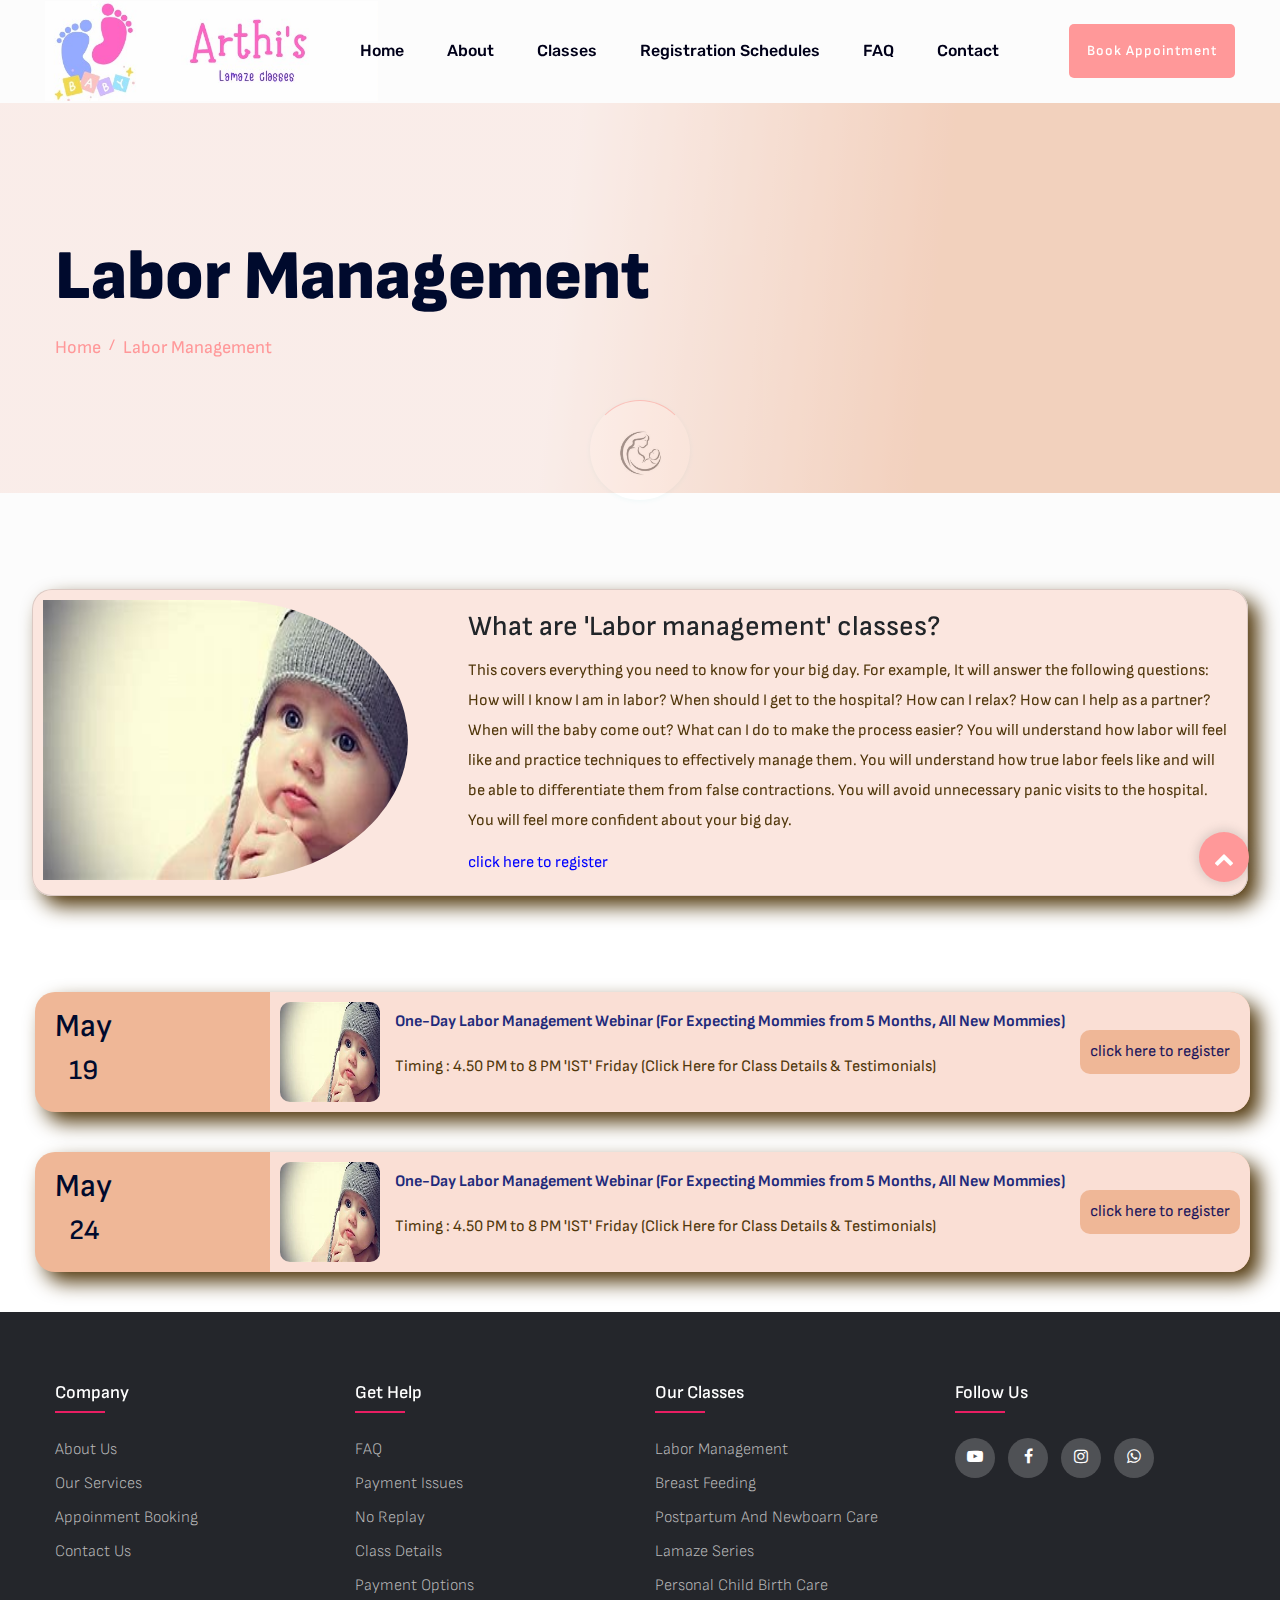
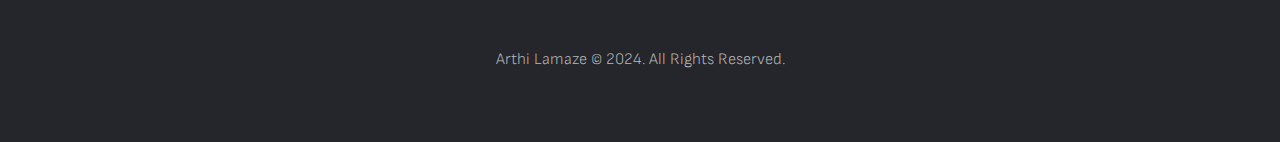
<file: Temp/Labor.html>
<!DOCTYPE html>
<html class="no-js" lang="zxx">
    <head>
        <meta charset="utf-8">
        <meta http-equiv="x-ua-compatible" content="ie=edge">
        <title>Labor Management</title>
        <meta name="description" content="">
        <meta name="viewport" content="width=device-width, initial-scale=1">
        <link rel="manifest" href="site.webmanifest">
		<link rel="shortcut icon" type="image/x-icon" href="assets/custom_img/logo.jpeg">
        <link href="https://cdn.jsdelivr.net/npm/bootstrap@5.3.3/dist/css/bootstrap.min.css" rel="stylesheet" integrity="sha384-QWTKZyjpPEjISv5WaRU9OFeRpok6YctnYmDr5pNlyT2bRjXh0JMhjY6hW+ALEwIH" crossorigin="anonymous">
        <link rel="stylesheet" href="https://cdnjs.cloudflare.com/ajax/libs/font-awesome/4.7.0/css/font-awesome.min.css">

		<!-- CSS here -->
            <link rel="stylesheet" href="assets/css/bootstrap.min.css">
            <link rel="stylesheet" href="assets/css/owl.carousel.min.css">
            <link rel="stylesheet" href="assets/css/slicknav.css">
            <link rel="stylesheet" href="assets/css/flaticon.css">
            <link rel="stylesheet" href="assets/css/animate.min.css">
            <link rel="stylesheet" href="assets/css/magnific-popup.css">
            <!-- <link rel="stylesheet" href="assets/css/fontawesome-all.min.css"> -->
            <link rel="stylesheet" href="assets/css/themify-icons.css">
            <link rel="stylesheet" href="assets/css/slick.css">
            <link rel="stylesheet" href="assets/css/nice-select.css">
            <link rel="stylesheet" href="assets/css/style.css">
            <link rel="stylesheet" href="https://fontawesome.com/icons/link?f=classic&s=solid">
   </head>

  <body>
    <!-- Preloader Start -->
    <div id="preloader-active">
      <div class="preloader d-flex align-items-center justify-content-center">
          <div class="preloader-inner position-relative">
              <div class="preloader-circle"></div>
              <div class="preloader-img pere-text">
                  <img src="assets/custom_img/logo.jpeg" alt="">
              </div>
          </div>
      </div>
  </div>
  <!-- Preloader Start -->
  <header>
      <!-- Header Start -->
      <div class="header-area">
              <div class="main-header  header-sticky">
                  <div class="container-fluid">
                      <div class="row align-items-center">
                          <!-- Logo -->
                          <div class="col-xl-2 col-lg-2 col-md-1">
                              <div class="logo" style="">
                                  <a href="index.html"><img src="./assets/custom_img/mainlogo.png" alt="" height="100px"></a>
                              </div>
                          </div>
                          <div class="col-xl-10 col-lg-10 col-md-10">
                              <div class="menu-main d-flex align-items-center justify-content-end">
                                  <!-- Main-menu -->
                                  <div class="main-menu f-right d-none d-lg-block">
                                      <nav> 
                                          <ul id="navigation">
                                              <li><a href="index.html">Home</a></li>
                                              <li><a href="about.html">About</a></li>
                                              <li><a href="#">Classes</a>
                                                  <ul class="submenu">
                                                      <li><a href="Labor.html">labor management</a></li>
                                                      <li><a href="BreastFeeding.html">breast feeding</a></li>
                                                      <li><a href="Postpartum.html">Postpartum and newboarn care</a></li>
                                                      <li><a href="LAMAZEseries.html">lamaze series</a></li>
                                                      <li><a href="childbirth.html">personal child birth care</a></li>
                                                  </ul>
                                              </li>
                                              <li><a href="services.html">Registration Schedules</a></li>
                                              <li><a href="portfolio.html">FAQ</a></li>
                                              
                                              <li><a href="contact.html">Contact</a></li>
                                          </ul>
                                      </nav>
                                  </div>
                                  <div class="header-right-btn f-right d-none d-xl-block ml-20">
                                      <a href="#" class="btn header-btn">Book Appointment</a>
                                  </div>
                              </div>
                          </div>   
                          <!-- Mobile Menu -->
                          <div class="col-12">
                              <div class="mobile_menu d-block d-lg-none"></div>
                          </div>
                      </div>
                  </div>
              </div>
      </div>
      <!-- Header End -->
  </header>
    <main>
      <!-- Hero Start -->
      <div class="slider-area">
        <div class="slider-height2 d-flex align-items-center">
          <div class="container">
            <div class="row">
              <div class="col-xl-12">
                <div class="hero-cap">
                  <h2>Labor Management</h2>
                  <nav aria-label="breadcrumb ">
                    <ol class="breadcrumb">
                      <li class="breadcrumb-item">
                        <a href="index.html">Home</a>
                      </li>
                      <li class="breadcrumb-item">
                        <a href="#">Labor Management</a>
                      </li>
                    </ol>
                  </nav>
                </div>
              </div>
            </div>
          </div>
        </div>
      </div>
      <!-- Hero End -->
      <!-- content start -->
      <div class="card mb-3">
        <div class="row g-0">
          <div class="col-md-4">
            <img
              src="./assets/custom_img/child_1.jpg"
              class="img-fluid rounded-start"
              alt="..."
              style="
                padding: 10px;
                width: 800px;
                height: 300px;
                border-radius: 50%;
              "
            />
          </div>
          <div class="col-md-8">
            <div class="card-body">
              <h3 class="card-title">What are 'Labor management' classes?</h3>
              <p class="card-text">
                This covers everything you need to know for your big day. For
                example, It will answer the following questions: How will I know
                I am in labor? When should I get to the hospital? How can I
                relax? How can I help as a partner? When will the baby come out?
                What can I do to make the process easier? You will understand
                how labor will feel like and practice techniques to effectively
                manage them. You will understand how true labor feels like and
                will be able to differentiate them from false contractions. You
                will avoid unnecessary panic visits to the hospital. You will
                feel more confident about your big day.
              </p>

              <a href="" style="color: blue">click here to register</a>
            </div>
          </div>
        </div>
      </div>
      <!-- content End -->
	     <!-- registration Schedules starts -->
      <div class="outer">
        <div class="left">
          <h2>May</h2>
          <h3>19</h3>
        </div>
        <div class="right">
          <div class="reg_image">
            <img src="./assets/custom_img/child_1.jpg" alt="" />
          </div>
          <div class="reg_content">
            <p>
              <b
                >One-Day Labor Management Webinar (For Expecting Mommies from 5
                Months, All New Mommies)</b
              >
            </p>
            <p>
              Timing : 4.50 PM to 8 PM 'IST' Friday (Click Here for Class
              Details & Testimonials)
            </p>
          </div>
          <div class="reg_button">
            <button>
              <a href="registration.html">click here to register</a>
            </button>
          </div>
        </div>
      </div>
      <div class="outer">
        <div class="left">
          <h2>May</h2>
          <h3>24</h3>
        </div>
        <div class="right">
          <div class="reg_image">
            <img src="./assets/custom_img/child_1.jpg" alt="" />
          </div>
          <div class="reg_content">
            <p>
              <b
                >One-Day Labor Management Webinar (For Expecting Mommies from 5
                Months, All New Mommies)</b
              >
            </p>
            <p>
              Timing : 4.50 PM to 8 PM 'IST' Friday (Click Here for Class
              Details & Testimonials)
            </p>
          </div>
          <div class="reg_button">
            <button>
              <a href="registration.html">click here to register</a>
            </button>
          </div>
        </div>
      </div>
      <!-- registration Schedules end -->
    </main>
    <!-- Footer Start-->

    <footer class="footer">
      <div class="container">
        <div class="row">
          <div class="footer-col">
            <h4>company</h4>
            <ul>
              <li><a href="#">about us</a></li>
              <li><a href="#">our services</a></li>
              <li><a href="#">appoinment booking</a></li>
              <li><a href="#">contact us</a></li>
            </ul>
          </div>
          <div class="footer-col">
            <h4>get help</h4>
            <ul>
              <li><a href="#">FAQ</a></li>
              <li><a href="#">payment issues</a></li>
              <li><a href="#">no replay</a></li>
              <li><a href="#">class details</a></li>
              <li><a href="#">payment options</a></li>
            </ul>
          </div>
          <div class="footer-col">
            <h4>our classes</h4>
            <ul>
              <li><a href="Labor.html">labor management</a></li>
              <li><a href="BreastFeeding.html">breast feeding</a></li>
              <li><a href="Postpartum.html">Postpartum and newboarn care</a></li>
              <li><a href="LAMAZEseries.html">lamaze series</a></li>
              <li><a href="childbirth.html">personal child birth care</a></li>
            </ul>
          </div>
          <div class="footer-col">
            <h4>follow us</h4>
            <div class="social-links">
              <a href="#"><i class="fa fa-youtube-play"></i></a>
              <a href="#"><i class="fa fa-facebook-f"></i></a>
              <a href="#"><i class="fa fa-instagram"></i></a>
              <a href="#"><i class="fa fa-whatsapp"></i></a>
            </div>
          </div>
	<div class="wt-footer-bot-left">
                        <span class="copyrights-text">Arthi Lamaze © 2024. All Rights Reserved.</span>
                    </div>
        </div>
      </div>
    </footer>
    <!-- Footer end-->

    <!-- Scroll Up -->
    <div id="back-top">
      <a title="Go to Top" href="#"> <i class="fa fa-chevron-up"></i></a>
    </div>

    <!-- JS here -->
    <!-- All JS Custom Plugins Link Here here -->
    <script src="./assets/js/vendor/modernizr-3.5.0.min.js"></script>
    <!-- Jquery, Popper, Bootstrap -->
    <script src="./assets/js/vendor/jquery-1.12.4.min.js"></script>
    <script src="./assets/js/popper.min.js"></script>
    <script src="./assets/js/bootstrap.min.js"></script>
    <!-- Jquery Mobile Menu -->
    <script src="./assets/js/jquery.slicknav.min.js"></script>

    <!-- Jquery Slick , Owl-Carousel Plugins -->
    <script src="./assets/js/owl.carousel.min.js"></script>
    <script src="./assets/js/slick.min.js"></script>
    <!-- One Page, Animated-HeadLin -->
    <script src="./assets/js/wow.min.js"></script>
    <script src="./assets/js/animated.headline.js"></script>
    <script src="./assets/js/jquery.magnific-popup.js"></script>

    <!-- Nice-select, sticky -->
    <script src="./assets/js/jquery.nice-select.min.js"></script>
    <script src="./assets/js/jquery.sticky.js"></script>

    <!-- contact js -->
    <script src="./assets/js/contact.js"></script>
    <script src="./assets/js/jquery.form.js"></script>
    <script src="./assets/js/jquery.validate.min.js"></script>
    <script src="./assets/js/mail-script.js"></script>
    <script src="./assets/js/jquery.ajaxchimp.min.js"></script>

    <!-- Jquery Plugins, main Jquery -->
    <script src="./assets/js/plugins.js"></script>
    <script src="./assets/js/main.js"></script>
  </body>
</html>
</file>
<file: Temp/assets/css/flaticon.css>
/*
  	Flaticon icon font: Flaticon
  	Creation date: 30/03/2020 06:48
  	*/

@font-face {
  font-family: "Flaticon";
  src: url("../fonts/Flaticon.eot");
  src: url("../fonts/Flaticon.eot?#iefix") format("embedded-opentype"),
       url("../fonts/Flaticon.woff2") format("woff2"),
       url("../fonts/Flaticon.woff") format("woff"),
       url("../fonts/Flaticon.ttf") format("truetype"),
       url("../fonts/Flaticon.svg#Flaticon") format("svg");
  font-weight: normal;
  font-style: normal;
}

@media screen and (-webkit-min-device-pixel-ratio:0) {
  @font-face {
    font-family: "Flaticon";
    src: url("../fonts/Flaticon.svg#Flaticon") format("svg");
  }
}

[class^="flaticon-"]:before, [class*=" flaticon-"]:before,
[class^="flaticon-"]:after, [class*=" flaticon-"]:after {   
  font-family: Flaticon;
font-style: normal;
}

.flaticon-pen:before { content: "\f100"; }
.flaticon-speaker:before { content: "\f101"; }
.flaticon-portfolio:before { content: "\f102"; }
</file>
<file: Temp/assets/css/themify-icons.css>
@font-face {
	font-family: 'themify';
	src:url('../fonts/themify.eot?-fvbane');


	src:url('../fonts/themify.eot?#iefix-fvbane') format('embedded-opentype'),
		url('../fonts/themify.woff?-fvbane') format('woff'),
		url('../fonts/themify.ttf?-fvbane') format('truetype'),
		url('../fonts/themify.svg?-fvbane#themify') format('svg');
	font-weight: normal;
	font-style: normal;
}

[class^="ti-"], [class*=" ti-"] {
	font-family: 'themify';
	speak: none;
	font-style: normal;
	font-weight: normal;
	font-variant: normal;
	text-transform: none;
	line-height: 1;

	/* Better Font Rendering =========== */
	-webkit-font-smoothing: antialiased;
	-moz-osx-font-smoothing: grayscale;
}

.ti-wand:before {
	content: "\e600";
}
.ti-volume:before {
	content: "\e601";
}
.ti-user:before {
	content: "\e602";
}
.ti-unlock:before {
	content: "\e603";
}
.ti-unlink:before {
	content: "\e604";
}
.ti-trash:before {
	content: "\e605";
}
.ti-thought:before {
	content: "\e606";
}
.ti-target:before {
	content: "\e607";
}
.ti-tag:before {
	content: "\e608";
}
.ti-tablet:before {
	content: "\e609";
}
.ti-star:before {
	content: "\e60a";
}
.ti-spray:before {
	content: "\e60b";
}
.ti-signal:before {
	content: "\e60c";
}
.ti-shopping-cart:before {
	content: "\e60d";
}
.ti-shopping-cart-full:before {
	content: "\e60e";
}
.ti-settings:before {
	content: "\e60f";
}
.ti-search:before {
	content: "\e610";
}
.ti-zoom-in:before {
	content: "\e611";
}
.ti-zoom-out:before {
	content: "\e612";
}
.ti-cut:before {
	content: "\e613";
}
.ti-ruler:before {
	content: "\e614";
}
.ti-ruler-pencil:before {
	content: "\e615";
}
.ti-ruler-alt:before {
	content: "\e616";
}
.ti-bookmark:before {
	content: "\e617";
}
.ti-bookmark-alt:before {
	content: "\e618";
}
.ti-reload:before {
	content: "\e619";
}
.ti-plus:before {
	content: "\e61a";
}
.ti-pin:before {
	content: "\e61b";
}
.ti-pencil:before {
	content: "\e61c";
}
.ti-pencil-alt:before {
	content: "\e61d";
}
.ti-paint-roller:before {
	content: "\e61e";
}
.ti-paint-bucket:before {
	content: "\e61f";
}
.ti-na:before {
	content: "\e620";
}
.ti-mobile:before {
	content: "\e621";
}
.ti-minus:before {
	content: "\e622";
}
.ti-medall:before {
	content: "\e623";
}
.ti-medall-alt:before {
	content: "\e624";
}
.ti-marker:before {
	content: "\e625";
}
.ti-marker-alt:before {
	content: "\e626";
}
.ti-arrow-up:before {
	content: "\e627";
}
.ti-arrow-right:before {
	content: "\e628";
}
.ti-arrow-left:before {
	content: "\e629";
}
.ti-arrow-down:before {
	content: "\e62a";
}
.ti-lock:before {
	content: "\e62b";
}
.ti-location-arrow:before {
	content: "\e62c";
}
.ti-link:before {
	content: "\e62d";
}
.ti-layout:before {
	content: "\e62e";
}
.ti-layers:before {
	content: "\e62f";
}
.ti-layers-alt:before {
	content: "\e630";
}
.ti-key:before {
	content: "\e631";
}
.ti-import:before {
	content: "\e632";
}
.ti-image:before {
	content: "\e633";
}
.ti-heart:before {
	content: "\e634";
}
.ti-heart-broken:before {
	content: "\e635";
}
.ti-hand-stop:before {
	content: "\e636";
}
.ti-hand-open:before {
	content: "\e637";
}
.ti-hand-drag:before {
	content: "\e638";
}
.ti-folder:before {
	content: "\e639";
}
.ti-flag:before {
	content: "\e63a";
}
.ti-flag-alt:before {
	content: "\e63b";
}
.ti-flag-alt-2:before {
	content: "\e63c";
}
.ti-eye:before {
	content: "\e63d";
}
.ti-export:before {
	content: "\e63e";
}
.ti-exchange-vertical:before {
	content: "\e63f";
}
.ti-desktop:before {
	content: "\e640";
}
.ti-cup:before {
	content: "\e641";
}
.ti-crown:before {
	content: "\e642";
}
.ti-comments:before {
	content: "\e643";
}
.ti-comment:before {
	content: "\e644";
}
.ti-comment-alt:before {
	content: "\e645";
}
.ti-close:before {
	content: "\e646";
}
.ti-clip:before {
	content: "\e647";
}
.ti-angle-up:before {
	content: "\e648";
}
.ti-angle-right:before {
	content: "\e649";
}
.ti-angle-left:before {
	content: "\e64a";
}
.ti-angle-down:before {
	content: "\e64b";
}
.ti-check:before {
	content: "\e64c";
}
.ti-check-box:before {
	content: "\e64d";
}
.ti-camera:before {
	content: "\e64e";
}
.ti-announcement:before {
	content: "\e64f";
}
.ti-brush:before {
	content: "\e650";
}
.ti-briefcase:before {
	content: "\e651";
}
.ti-bolt:before {
	content: "\e652";
}
.ti-bolt-alt:before {
	content: "\e653";
}
.ti-blackboard:before {
	content: "\e654";
}
.ti-bag:before {
	content: "\e655";
}
.ti-move:before {
	content: "\e656";
}
.ti-arrows-vertical:before {
	content: "\e657";
}
.ti-arrows-horizontal:before {
	content: "\e658";
}
.ti-fullscreen:before {
	content: "\e659";
}
.ti-arrow-top-right:before {
	content: "\e65a";
}
.ti-arrow-top-left:before {
	content: "\e65b";
}
.ti-arrow-circle-up:before {
	content: "\e65c";
}
.ti-arrow-circle-right:before {
	content: "\e65d";
}
.ti-arrow-circle-left:before {
	content: "\e65e";
}
.ti-arrow-circle-down:before {
	content: "\e65f";
}
.ti-angle-double-up:before {
	content: "\e660";
}
.ti-angle-double-right:before {
	content: "\e661";
}
.ti-angle-double-left:before {
	content: "\e662";
}
.ti-angle-double-down:before {
	content: "\e663";
}
.ti-zip:before {
	content: "\e664";
}
.ti-world:before {
	content: "\e665";
}
.ti-wheelchair:before {
	content: "\e666";
}
.ti-view-list:before {
	content: "\e667";
}
.ti-view-list-alt:before {
	content: "\e668";
}
.ti-view-grid:before {
	content: "\e669";
}
.ti-uppercase:before {
	content: "\e66a";
}
.ti-upload:before {
	content: "\e66b";
}
.ti-underline:before {
	content: "\e66c";
}
.ti-truck:before {
	content: "\e66d";
}
.ti-timer:before {
	content: "\e66e";
}
.ti-ticket:before {
	content: "\e66f";
}
.ti-thumb-up:before {
	content: "\e670";
}
.ti-thumb-down:before {
	content: "\e671";
}
.ti-text:before {
	content: "\e672";
}
.ti-stats-up:before {
	content: "\e673";
}
.ti-stats-down:before {
	content: "\e674";
}
.ti-split-v:before {
	content: "\e675";
}
.ti-split-h:before {
	content: "\e676";
}
.ti-smallcap:before {
	content: "\e677";
}
.ti-shine:before {
	content: "\e678";
}
.ti-shift-right:before {
	content: "\e679";
}
.ti-shift-left:before {
	content: "\e67a";
}
.ti-shield:before {
	content: "\e67b";
}
.ti-notepad:before {
	content: "\e67c";
}
.ti-server:before {
	content: "\e67d";
}
.ti-quote-right:before {
	content: "\e67e";
}
.ti-quote-left:before {
	content: "\e67f";
}
.ti-pulse:before {
	content: "\e680";
}
.ti-printer:before {
	content: "\e681";
}
.ti-power-off:before {
	content: "\e682";
}
.ti-plug:before {
	content: "\e683";
}
.ti-pie-chart:before {
	content: "\e684";
}
.ti-paragraph:before {
	content: "\e685";
}
.ti-panel:before {
	content: "\e686";
}
.ti-package:before {
	content: "\e687";
}
.ti-music:before {
	content: "\e688";
}
.ti-music-alt:before {
	content: "\e689";
}
.ti-mouse:before {
	content: "\e68a";
}
.ti-mouse-alt:before {
	content: "\e68b";
}
.ti-money:before {
	content: "\e68c";
}
.ti-microphone:before {
	content: "\e68d";
}
.ti-menu:before {
	content: "\e68e";
}
.ti-menu-alt:before {
	content: "\e68f";
}
.ti-map:before {
	content: "\e690";
}
.ti-map-alt:before {
	content: "\e691";
}
.ti-loop:before {
	content: "\e692";
}
.ti-location-pin:before {
	content: "\e693";
}
.ti-list:before {
	content: "\e694";
}
.ti-light-bulb:before {
	content: "\e695";
}
.ti-Italic:before {
	content: "\e696";
}
.ti-info:before {
	content: "\e697";
}
.ti-infinite:before {
	content: "\e698";
}
.ti-id-badge:before {
	content: "\e699";
}
.ti-hummer:before {
	content: "\e69a";
}
.ti-home:before {
	content: "\e69b";
}
.ti-help:before {
	content: "\e69c";
}
.ti-headphone:before {
	content: "\e69d";
}
.ti-harddrives:before {
	content: "\e69e";
}
.ti-harddrive:before {
	content: "\e69f";
}
.ti-gift:before {
	content: "\e6a0";
}
.ti-game:before {
	content: "\e6a1";
}
.ti-filter:before {
	content: "\e6a2";
}
.ti-files:before {
	content: "\e6a3";
}
.ti-file:before {
	content: "\e6a4";
}
.ti-eraser:before {
	content: "\e6a5";
}
.ti-envelope:before {
	content: "\e6a6";
}
.ti-download:before {
	content: "\e6a7";
}
.ti-direction:before {
	content: "\e6a8";
}
.ti-direction-alt:before {
	content: "\e6a9";
}
.ti-dashboard:before {
	content: "\e6aa";
}
.ti-control-stop:before {
	content: "\e6ab";
}
.ti-control-shuffle:before {
	content: "\e6ac";
}
.ti-control-play:before {
	content: "\e6ad";
}
.ti-control-pause:before {
	content: "\e6ae";
}
.ti-control-forward:before {
	content: "\e6af";
}
.ti-control-backward:before {
	content: "\e6b0";
}
.ti-cloud:before {
	content: "\e6b1";
}
.ti-cloud-up:before {
	content: "\e6b2";
}
.ti-cloud-down:before {
	content: "\e6b3";
}
.ti-clipboard:before {
	content: "\e6b4";
}
.ti-car:before {
	content: "\e6b5";
}
.ti-calendar:before {
	content: "\e6b6";
}
.ti-book:before {
	content: "\e6b7";
}
.ti-bell:before {
	content: "\e6b8";
}
.ti-basketball:before {
	content: "\e6b9";
}
.ti-bar-chart:before {
	content: "\e6ba";
}
.ti-bar-chart-alt:before {
	content: "\e6bb";
}
.ti-back-right:before {
	content: "\e6bc";
}
.ti-back-left:before {
	content: "\e6bd";
}
.ti-arrows-corner:before {
	content: "\e6be";
}
.ti-archive:before {
	content: "\e6bf";
}
.ti-anchor:before {
	content: "\e6c0";
}
.ti-align-right:before {
	content: "\e6c1";
}
.ti-align-left:before {
	content: "\e6c2";
}
.ti-align-justify:before {
	content: "\e6c3";
}
.ti-align-center:before {
	content: "\e6c4";
}
.ti-alert:before {
	content: "\e6c5";
}
.ti-alarm-clock:before {
	content: "\e6c6";
}
.ti-agenda:before {
	content: "\e6c7";
}
.ti-write:before {
	content: "\e6c8";
}
.ti-window:before {
	content: "\e6c9";
}
.ti-widgetized:before {
	content: "\e6ca";
}
.ti-widget:before {
	content: "\e6cb";
}
.ti-widget-alt:before {
	content: "\e6cc";
}
.ti-wallet:before {
	content: "\e6cd";
}
.ti-video-clapper:before {
	content: "\e6ce";
}
.ti-video-camera:before {
	content: "\e6cf";
}
.ti-vector:before {
	content: "\e6d0";
}
.ti-themify-logo:before {
	content: "\e6d1";
}
.ti-themify-favicon:before {
	content: "\e6d2";
}
.ti-themify-favicon-alt:before {
	content: "\e6d3";
}
.ti-support:before {
	content: "\e6d4";
}
.ti-stamp:before {
	content: "\e6d5";
}
.ti-split-v-alt:before {
	content: "\e6d6";
}
.ti-slice:before {
	content: "\e6d7";
}
.ti-shortcode:before {
	content: "\e6d8";
}
.ti-shift-right-alt:before {
	content: "\e6d9";
}
.ti-shift-left-alt:before {
	content: "\e6da";
}
.ti-ruler-alt-2:before {
	content: "\e6db";
}
.ti-receipt:before {
	content: "\e6dc";
}
.ti-pin2:before {
	content: "\e6dd";
}
.ti-pin-alt:before {
	content: "\e6de";
}
.ti-pencil-alt2:before {
	content: "\e6df";
}
.ti-palette:before {
	content: "\e6e0";
}
.ti-more:before {
	content: "\e6e1";
}
.ti-more-alt:before {
	content: "\e6e2";
}
.ti-microphone-alt:before {
	content: "\e6e3";
}
.ti-magnet:before {
	content: "\e6e4";
}
.ti-line-double:before {
	content: "\e6e5";
}
.ti-line-dotted:before {
	content: "\e6e6";
}
.ti-line-dashed:before {
	content: "\e6e7";
}
.ti-layout-width-full:before {
	content: "\e6e8";
}
.ti-layout-width-default:before {
	content: "\e6e9";
}
.ti-layout-width-default-alt:before {
	content: "\e6ea";
}
.ti-layout-tab:before {
	content: "\e6eb";
}
.ti-layout-tab-window:before {
	content: "\e6ec";
}
.ti-layout-tab-v:before {
	content: "\e6ed";
}
.ti-layout-tab-min:before {
	content: "\e6ee";
}
.ti-layout-slider:before {
	content: "\e6ef";
}
.ti-layout-slider-alt:before {
	content: "\e6f0";
}
.ti-layout-sidebar-right:before {
	content: "\e6f1";
}
.ti-layout-sidebar-none:before {
	content: "\e6f2";
}
.ti-layout-sidebar-left:before {
	content: "\e6f3";
}
.ti-layout-placeholder:before {
	content: "\e6f4";
}
.ti-layout-menu:before {
	content: "\e6f5";
}
.ti-layout-menu-v:before {
	content: "\e6f6";
}
.ti-layout-menu-separated:before {
	content: "\e6f7";
}
.ti-layout-menu-full:before {
	content: "\e6f8";
}
.ti-layout-media-right-alt:before {
	content: "\e6f9";
}
.ti-layout-media-right:before {
	content: "\e6fa";
}
.ti-layout-media-overlay:before {
	content: "\e6fb";
}
.ti-layout-media-overlay-alt:before {
	content: "\e6fc";
}
.ti-layout-media-overlay-alt-2:before {
	content: "\e6fd";
}
.ti-layout-media-left-alt:before {
	content: "\e6fe";
}
.ti-layout-media-left:before {
	content: "\e6ff";
}
.ti-layout-media-center-alt:before {
	content: "\e700";
}
.ti-layout-media-center:before {
	content: "\e701";
}
.ti-layout-list-thumb:before {
	content: "\e702";
}
.ti-layout-list-thumb-alt:before {
	content: "\e703";
}
.ti-layout-list-post:before {
	content: "\e704";
}
.ti-layout-list-large-image:before {
	content: "\e705";
}
.ti-layout-line-solid:before {
	content: "\e706";
}
.ti-layout-grid4:before {
	content: "\e707";
}
.ti-layout-grid3:before {
	content: "\e708";
}
.ti-layout-grid2:before {
	content: "\e709";
}
.ti-layout-grid2-thumb:before {
	content: "\e70a";
}
.ti-layout-cta-right:before {
	content: "\e70b";
}
.ti-layout-cta-left:before {
	content: "\e70c";
}
.ti-layout-cta-center:before {
	content: "\e70d";
}
.ti-layout-cta-btn-right:before {
	content: "\e70e";
}
.ti-layout-cta-btn-left:before {
	content: "\e70f";
}
.ti-layout-column4:before {
	content: "\e710";
}
.ti-layout-column3:before {
	content: "\e711";
}
.ti-layout-column2:before {
	content: "\e712";
}
.ti-layout-accordion-separated:before {
	content: "\e713";
}
.ti-layout-accordion-merged:before {
	content: "\e714";
}
.ti-layout-accordion-list:before {
	content: "\e715";
}
.ti-ink-pen:before {
	content: "\e716";
}
.ti-info-alt:before {
	content: "\e717";
}
.ti-help-alt:before {
	content: "\e718";
}
.ti-headphone-alt:before {
	content: "\e719";
}
.ti-hand-point-up:before {
	content: "\e71a";
}
.ti-hand-point-right:before {
	content: "\e71b";
}
.ti-hand-point-left:before {
	content: "\e71c";
}
.ti-hand-point-down:before {
	content: "\e71d";
}
.ti-gallery:before {
	content: "\e71e";
}
.ti-face-smile:before {
	content: "\e71f";
}
.ti-face-sad:before {
	content: "\e720";
}
.ti-credit-card:before {
	content: "\e721";
}
.ti-control-skip-forward:before {
	content: "\e722";
}
.ti-control-skip-backward:before {
	content: "\e723";
}
.ti-control-record:before {
	content: "\e724";
}
.ti-control-eject:before {
	content: "\e725";
}
.ti-comments-smiley:before {
	content: "\e726";
}
.ti-brush-alt:before {
	content: "\e727";
}
.ti-youtube:before {
	content: "\e728";
}
.ti-vimeo:before {
	content: "\e729";
}
.ti-twitter:before {
	content: "\e72a";
}
.ti-time:before {
	content: "\e72b";
}
.ti-tumblr:before {
	content: "\e72c";
}
.ti-skype:before {
	content: "\e72d";
}
.ti-share:before {
	content: "\e72e";
}
.ti-share-alt:before {
	content: "\e72f";
}
.ti-rocket:before {
	content: "\e730";
}
.ti-pinterest:before {
	content: "\e731";
}
.ti-new-window:before {
	content: "\e732";
}
.ti-microsoft:before {
	content: "\e733";
}
.ti-list-ol:before {
	content: "\e734";
}
.ti-linkedin:before {
	content: "\e735";
}
.ti-layout-sidebar-2:before {
	content: "\e736";
}
.ti-layout-grid4-alt:before {
	content: "\e737";
}
.ti-layout-grid3-alt:before {
	content: "\e738";
}
.ti-layout-grid2-alt:before {
	content: "\e739";
}
.ti-layout-column4-alt:before {
	content: "\e73a";
}
.ti-layout-column3-alt:before {
	content: "\e73b";
}
.ti-layout-column2-alt:before {
	content: "\e73c";
}
.ti-instagram:before {
	content: "\e73d";
}
.ti-google:before {
	content: "\e73e";
}
.ti-github:before {
	content: "\e73f";
}
.ti-flickr:before {
	content: "\e740";
}
.ti-facebook:before {
	content: "\e741";
}
.ti-dropbox:before {
	content: "\e742";
}
.ti-dribbble:before {
	content: "\e743";
}
.ti-apple:before {
	content: "\e744";
}
.ti-android:before {
	content: "\e745";
}
.ti-save:before {
	content: "\e746";
}
.ti-save-alt:before {
	content: "\e747";
}
.ti-yahoo:before {
	content: "\e748";
}
.ti-wordpress:before {
	content: "\e749";
}
.ti-vimeo-alt:before {
	content: "\e74a";
}
.ti-twitter-alt:before {
	content: "\e74b";
}
.ti-tumblr-alt:before {
	content: "\e74c";
}
.ti-trello:before {
	content: "\e74d";
}
.ti-stack-overflow:before {
	content: "\e74e";
}
.ti-soundcloud:before {
	content: "\e74f";
}
.ti-sharethis:before {
	content: "\e750";
}
.ti-sharethis-alt:before {
	content: "\e751";
}
.ti-reddit:before {
	content: "\e752";
}
.ti-pinterest-alt:before {
	content: "\e753";
}
.ti-microsoft-alt:before {
	content: "\e754";
}
.ti-linux:before {
	content: "\e755";
}
.ti-jsfiddle:before {
	content: "\e756";
}
.ti-joomla:before {
	content: "\e757";
}
.ti-html5:before {
	content: "\e758";
}
.ti-flickr-alt:before {
	content: "\e759";
}
.ti-email:before {
	content: "\e75a";
}
.ti-drupal:before {
	content: "\e75b";
}
.ti-dropbox-alt:before {
	content: "\e75c";
}
.ti-css3:before {
	content: "\e75d";
}
.ti-rss:before {
	content: "\e75e";
}
.ti-rss-alt:before {
	content: "\e75f";
}
</file>
<file: Temp/assets/css/nice-select.css>
.nice-select {
  -webkit-tap-highlight-color: transparent;
  background-color: #fff;
  border-radius: 5px;
  border: solid 1px #e8e8e8;
  box-sizing: border-box;
  clear: both;
  cursor: pointer;
  display: block;
  float: left;
  font-family: inherit;
  font-size: 14px;
  font-weight: normal;
  height: 42px;
  line-height: 40px;
  outline: none;
  padding-left: 18px;
  padding-right: 30px;
  position: relative;
  text-align: left !important;
  -webkit-transition: all 0.2s ease-in-out;
  transition: all 0.2s ease-in-out;
  -webkit-user-select: none;
     -moz-user-select: none;
      -ms-user-select: none;
          user-select: none;
  white-space: nowrap;
  width: auto; }
  .nice-select:hover {
    border-color: #dbdbdb; }
  .nice-select:active, .nice-select.open, .nice-select:focus {
    border-color: #999; }
  .nice-select:after {
    border-bottom: 2px solid #999;
    border-right: 2px solid #999;
    content: '';
    display: block;
    height: 5px;
    margin-top: -4px;
    pointer-events: none;
    position: absolute;
    right: 12px;
    top: 50%;
    -webkit-transform-origin: 66% 66%;
        -ms-transform-origin: 66% 66%;
            transform-origin: 66% 66%;
    -webkit-transform: rotate(45deg);
        -ms-transform: rotate(45deg);
            transform: rotate(45deg);
    -webkit-transition: all 0.15s ease-in-out;
    transition: all 0.15s ease-in-out;
    width: 5px; }
  .nice-select.open:after {
    -webkit-transform: rotate(-135deg);
        -ms-transform: rotate(-135deg);
            transform: rotate(-135deg); }
  .nice-select.open .list {
    opacity: 1;
    pointer-events: auto;
    -webkit-transform: scale(1) translateY(0);
        -ms-transform: scale(1) translateY(0);
            transform: scale(1) translateY(0); }
  .nice-select.disabled {
    border-color: #ededed;
    color: #999;
    pointer-events: none; }
    .nice-select.disabled:after {
      border-color: #cccccc; }
  .nice-select.wide {
    width: 100%; }
    .nice-select.wide .list {
      left: 0 !important;
      right: 0 !important; }
  .nice-select.right {
    float: right; }
    .nice-select.right .list {
      left: auto;
      right: 0; }
  .nice-select.small {
    font-size: 12px;
    height: 36px;
    line-height: 34px; }
    .nice-select.small:after {
      height: 4px;
      width: 4px; }
    .nice-select.small .option {
      line-height: 34px;
      min-height: 34px; }
  .nice-select .list {
    background-color: #fff;
    border-radius: 5px;
    box-shadow: 0 0 0 1px rgba(68, 68, 68, 0.11);
    box-sizing: border-box;
    margin-top: 4px;
    opacity: 0;
    overflow: hidden;
    padding: 0;
    pointer-events: none;
    position: absolute;
    top: 100%;
    left: 0;
    -webkit-transform-origin: 50% 0;
        -ms-transform-origin: 50% 0;
            transform-origin: 50% 0;
    -webkit-transform: scale(0.75) translateY(-21px);
        -ms-transform: scale(0.75) translateY(-21px);
            transform: scale(0.75) translateY(-21px);
    -webkit-transition: all 0.2s cubic-bezier(0.5, 0, 0, 1.25), opacity 0.15s ease-out;
    transition: all 0.2s cubic-bezier(0.5, 0, 0, 1.25), opacity 0.15s ease-out;
    z-index: 9; }
    .nice-select .list:hover .option:not(:hover) {
      background-color: transparent !important; }
  .nice-select .option {
    cursor: pointer;
    font-weight: 400;
    line-height: 40px;
    list-style: none;
    min-height: 40px;
    outline: none;
    padding-left: 18px;
    padding-right: 29px;
    text-align: left;
    -webkit-transition: all 0.2s;
    transition: all 0.2s; }
    .nice-select .option:hover, .nice-select .option.focus, .nice-select .option.selected.focus {
      background-color: #f6f6f6; }
    .nice-select .option.selected {
      font-weight: bold; }
    .nice-select .option.disabled {
      background-color: transparent;
      color: #999;
      cursor: default; }

.no-csspointerevents .nice-select .list {
  display: none; }

.no-csspointerevents .nice-select.open .list {
  display: block; }
</file>
<file: Temp/assets/css/style.css>
@import url("https://fonts.googleapis.com/css?family=Rubik:300,400,500,700,900|Rufina:400,700&display=swap");
/* @import url("https://fonts.googleapis.com/css2?family=Platypi:ital,wght@0,300..800;1,300..800&display=swap"); */
@import url("https://fonts.googleapis.com/css2?family=Sofia+Sans:ital,wght@0,454;1,454&display=swap");


.white-bg {
    background: #ffffff
}

.gray-bg {
    background: #f5f5f5
}

.gray-bg {
    background: #f7f7fd
}

.white-bg {
    background: #fff
}

.black-bg {
    background: #16161a
}

.theme-bg {
    background: #ff9899
}

.brand-bg {
    background: #f1f4fa
}

.testimonial-bg {
    background: #f9fafc
}

.white-color {
    color: #fff
}

.black-color {
    color: #16161a
}

.theme-color {
    color: #ff9899
}

.boxed-btn {
    background: #fff;
    color: #efb797 !important;
    display: inline-block;
    padding: 18px 44px;
    font-family: "Sofia Sans", sans-serif;
    font-size: 14px;
    font-weight: 400;
    border: 0;
    border-radius: 5px;
    border: 1px solid #efb797;
    letter-spacing: 3px;
    text-align: center;
    color: #efb797;
    text-transform: uppercase;
    cursor: pointer
}

.coursebtn{
    float: right;
}

.boxed-btn:hover {
    background: #ff9899;
    color: #fff !important;
    border: 1px solid #ff9899
}

.boxed-btn:focus {
    outline: none
}

.boxed-btn.large-width {
    width: 220px
}

[data-overlay] {
    position: relative;
    background-size: cover;
    background-repeat: no-repeat;
    background-position: center center
}

[data-overlay]::before {
    position: absolute;
    left: 0;
    top: 0;
    right: 0;
    bottom: 0;
    content: ""
}

[data-opacity="1"]::before {
    opacity: 0.1
}

[data-opacity="2"]::before {
    opacity: 0.2
}

[data-opacity="3"]::before {
    opacity: 0.3
}

[data-opacity="4"]::before {
    opacity: 0.4
}

[data-opacity="5"]::before {
    opacity: 0.5
}

[data-opacity="6"]::before {
    opacity: 0.6
}

[data-opacity="7"]::before {
    opacity: 0.7
}

[data-opacity="8"]::before {
    opacity: 0.8
}

[data-opacity="9"]::before {
    opacity: 0.9
}

body {
    font-family: "Sofia Sans", sans-serif;
    font-weight: normal;
    font-style: normal
}

h1,
h2,
h3,
h4,
h5,
h6 {
    font-family: "Sofia Sans", sans-serif;
    color: #000a2d;
    margin-top: 0px;
    font-style: normal;
    font-weight: 500;
    text-transform: normal;
}

p {
    font-family: "Sofia Sans", sans-serif;
    color: #51370b;
    font-size: 16px;
    line-height: 30px;
    margin-bottom: 15px;
    font-weight: normal
}

.bg-img-1 {
    background-image: url(../img/slider/slider-img-1.jpg)
}

.bg-img-2 {
    background-image: url(../img/background-img/bg-img-2.jpg)
}

.cta-bg-1 {
    background-image: url(../img/background-img/bg-img-3.jpg)
}

.img {
    max-width: 100%;
    -webkit-transition: all .3s ease-out 0s;
    -moz-transition: all .3s ease-out 0s;
    -ms-transition: all .3s ease-out 0s;
    -o-transition: all .3s ease-out 0s;
    transition: all .3s ease-out 0s
}

.f-left {
    float: left
}

.f-right {
    float: right
}

.fix {
    overflow: hidden
}

.clear {
    clear: both
}

a,
.button {
    -webkit-transition: all .3s ease-out 0s;
    -moz-transition: all .3s ease-out 0s;
    -ms-transition: all .3s ease-out 0s;
    -o-transition: all .3s ease-out 0s;
    transition: all .3s ease-out 0s
}

a:focus,
.button:focus {
    text-decoration: none;
    outline: none
}

a {
    color: #635c5c
}

a:hover {
    color: #fff
}

a:focus,
a:hover,
.portfolio-cat a:hover,
.footer -menu li a:hover {
    text-decoration: none
}

a,
button {
    color: #fff;
    outline: medium none
}

button:focus,
input:focus,
input:focus,
textarea,
textarea:focus {
    outline: 0
}

.uppercase {
    text-transform: uppercase
}

input:focus::-moz-placeholder {
    opacity: 0;
    -webkit-transition: .4s;
    -o-transition: .4s;
    transition: .4s
}

.capitalize {
    text-transform: capitalize
}

h1 a,
h2 a,
h3 a,
h4 a,
h5 a,
h6 a {
    color: inherit
}

ul {
    margin: 0px;
    padding: 0px
}

li {
    list-style: none
}

hr {
    border-bottom: 1px solid #eceff8;
    border-top: 0 none;
    margin: 30px 0;
    padding: 0
}

.theme-overlay {
    position: relative
}

.theme-overlay::before {
    background: #1696e7 none repeat scroll 0 0;
    content: "";
    height: 100%;
    left: 0;
    opacity: 0.6;
    position: absolute;
    top: 0;
    width: 100%
}

.overlay {
    position: relative;
    z-index: 0
}

.overlay::before {
    position: absolute;
    content: "";
    top: 0;
    left: 0;
    width: 100%;
    height: 100%;
    z-index: -1
}

.overlay2 {
    position: relative;
    z-index: 0
}

.overlay2::before {
    position: absolute;
    content: "";
    background-color: #2E2200;
    top: 0;
    left: 0;
    width: 100%;
    height: 100%;
    z-index: -1;
    opacity: 0.5
}

.section-padding {
    padding-top: 120px;
    padding-bottom: 120px
}

.separator {
    border-top: 1px solid #f2f2f2
}

.mb-90 {
    margin-bottom: 90px
}

@media (max-width: 767px) {
    .mb-90 {
        margin-bottom: 30px
    }
}

@media (min-width: 768px) and (max-width: 991px) {
    .mb-90 {
        margin-bottom: 45px
    }
}

.owl-carousel .owl-nav div {
    background: rgba(255, 255, 255, 0.8) none repeat scroll 0 0;
    height: 40px;
    left: 20px;
    line-height: 40px;
    font-size: 22px;
    color: #646464;
    opacity: 1;
    visibility: visible;
    position: absolute;
    text-align: center;
    top: 50%;
    transform: translateY(-50%);
    transition: all 0.3s ease 0s;
    width: 40px
}

.owl-carousel .owl-nav div.owl-next {
    left: auto;
    right: -30px
}

.owl-carousel .owl-nav div.owl-next i {
    position: relative;
    right: 0;
    top: 1px
}

.owl-carousel .owl-nav div.owl-prev i {
    position: relative;
    right: 1px;
    top: 0px
}

.owl-carousel:hover .owl-nav div {
    opacity: 1;
    visibility: visible
}

.owl-carousel:hover .owl-nav div:hover {
    color: #fff;
    background: #ff9899
}

.btn {
    background: #ff9899;
    padding: 27px 44px;
    text-transform: capitalize;
    font-family: "Sofia Sans", sans-serif;
    color: #fff;
    cursor: pointer;
    display: inline-block;
    font-size: 14px;
    border-radius: 5px;
    -moz-user-select: none;
    font-weight: 500;
    letter-spacing: 1px;
    line-height: 0;
    margin-bottom: 0;
    margin: 10px;
    cursor: pointer;
    transition: color 0.4s linear;
    position: relative;
    z-index: 1;
    border: 0;
    overflow: hidden;
    margin: 0
}

.btn::before {
    content: "";
    position: absolute;
    left: 0;
    top: 0;
    width: 101%;
    height: 101%;
    background: #ff9899;
    z-index: 1;
    border-radius: 5px;
    transition: transform 0.5s;
    transition-timing-function: ease;
    transform-origin: 0 0;
    transition-timing-function: cubic-bezier(0.5, 1.6, 0.4, 0.7);
    transform: scaleX(0);
    border-radius: 0
}

.btn:hover::before {
    transform: scaleX(1);
    color: #fff !important;
    z-index: -1
}

.btn.focus,
.btn:focus {
    outline: 0;
    box-shadow: none
}

.header-btn {
    padding: 27px 18px
}

@media (max-width: 575px) {
    .hero-btn {
        margin-bottom: 20 !important
    }
}

@media (max-width: 575px) {
    .btn.btn-black.f-right {
        float: left;
        margin-top: 20px
    }
}

@media only screen and (min-width: 576px) and (max-width: 767px) {
    .btn.btn-black.f-right {
        float: left;
        margin-top: 20px
    }
}

.submit-btn2 {
    background: #ff9899;
    width: 100%;
    height: 60px;
    padding: 10px 20px;
    border: 0;
    color: #fff;
    text-transform: capitalize;
    cursor: pointer;
    font-size: 16px;
    border-radius: 0px
}

.border-btn {
    border: 1px solid #e3c6c6;
    color: #464d65;
    background: none;
    border-radius: 5px;
    text-transform: capitalize;
    padding: 25px 57px;
    -moz-user-select: none;
    cursor: pointer;
    display: inline-block;
    font-size: 14px;
    font-weight: 500;
    letter-spacing: 1px;
    margin-bottom: 0;
    position: relative;
    transition: color 0.4s linear;
    position: relative;
    overflow: hidden;
    margin: 0
}

@media (max-width: 575px) {
    .border-btn {
        display: none
    }
}

.border-btn::before {
    border: 1px solid transparent;
    content: "";
    position: absolute;
    left: 0;
    top: 0;
    width: 101%;
    height: 101%;
    background: #ff9899;
    z-index: -1;
    transition: transform 0.5s;
    transition-timing-function: ease;
    transform-origin: 0 0;
    transition-timing-function: cubic-bezier(0.5, 1.6, 0.4, 0.7);
    transform: scaleY(0);
    border-radius: 0
}

.border-btn:hover::before {
    transform: scaleY(1);
    border: 1px solid transparent
}

.breadcrumb>.active {
    color: #888
}

#scrollUp,
#back-top {
    background: #ff9899;
    height: 50px;
    width: 50px;
    right: 31px;
    bottom: 18px;
    position: fixed;
    color: #fff;
    font-size: 20px;
    text-align: center;
    border-radius: 50%;
    line-height: 48px;
    border: 2px solid transparent;
    box-shadow: 0 0 10px 3px rgba(108, 98, 98, 0.2)
}

@media (max-width: 575px) {

    #scrollUp,
    #back-top {
        right: 16px
    }
}

#scrollUp a i,
#back-top a i {
    display: block;
    line-height: 50px
}

#scrollUp:hover {
    color: #fff
}

.sticky-bar {
    left: 0;
    margin: auto;
    position: fixed;
    top: 0;
    width: 100%;
    -webkit-box-shadow: 0 10px 15px rgba(25, 25, 25, 0.1);
    box-shadow: 0 10px 15px rgba(25, 25, 25, 0.1);
    z-index: 9999;
    -webkit-animation: 300ms ease-in-out 0s normal none 1 running fadeInDown;
    animation: 300ms ease-in-out 0s normal none 1 running fadeInDown;
    -webkit-box-shadow: 0 10px 15px rgba(25, 25, 25, 0.1);
    background: #fff
}

.mt-5 {
    margin-top: 5px
}

.mt-10 {
    margin-top: 10px
}

.mt-15 {
    margin-top: 15px
}

.mt-20 {
    margin-top: 20px
}

.mt-25 {
    margin-top: 25px
}

.mt-30 {
    margin-top: 30px
}

.mt-35 {
    margin-top: 35px
}

.mt-40 {
    margin-top: 40px
}

.mt-45 {
    margin-top: 45px
}

.mt-50 {
    margin-top: 50px
}

.mt-55 {
    margin-top: 55px
}

.mt-60 {
    margin-top: 60px
}

.mt-65 {
    margin-top: 65px
}

.mt-70 {
    margin-top: 70px
}

.mt-75 {
    margin-top: 75px
}

.mt-80 {
    margin-top: 80px
}

.mt-85 {
    margin-top: 85px
}

.mt-90 {
    margin-top: 90px
}

.mt-95 {
    margin-top: 95px
}

.mt-100 {
    margin-top: 100px
}

.mt-105 {
    margin-top: 105px
}

.mt-110 {
    margin-top: 110px
}

.mt-115 {
    margin-top: 115px
}

.mt-120 {
    margin-top: 120px
}

.mt-125 {
    margin-top: 125px
}

.mt-130 {
    margin-top: 130px
}

.mt-135 {
    margin-top: 135px
}

.mt-140 {
    margin-top: 140px
}

.mt-145 {
    margin-top: 145px
}

.mt-150 {
    margin-top: 150px
}

.mt-155 {
    margin-top: 155px
}

.mt-160 {
    margin-top: 160px
}

.mt-165 {
    margin-top: 165px
}

.mt-170 {
    margin-top: 170px
}

.mt-175 {
    margin-top: 175px
}

.mt-180 {
    margin-top: 180px
}

.mt-185 {
    margin-top: 185px
}

.mt-190 {
    margin-top: 190px
}

.mt-195 {
    margin-top: 195px
}

.mt-200 {
    margin-top: 200px
}

.mb-5 {
    margin-bottom: 5px
}

.mb-10 {
    margin-bottom: 10px
}

.mb-15 {
    margin-bottom: 15px
}

.mb-20 {
    margin-bottom: 20px
}

.mb-25 {
    margin-bottom: 25px
}

.mb-30 {
    margin-bottom: 30px
}

.mb-35 {
    margin-bottom: 35px
}

.mb-40 {
    margin-bottom: 40px
}

.mb-45 {
    margin-bottom: 45px
}

.mb-50 {
    margin-bottom: 50px
}

.mb-55 {
    margin-bottom: 55px
}

.mb-60 {
    margin-bottom: 60px
}

.mb-65 {
    margin-bottom: 65px
}

.mb-70 {
    margin-bottom: 30px
}

.mb-75 {
    margin-bottom: 75px
}

.mb-80 {
    margin-bottom: 80px
}

.mb-85 {
    margin-bottom: 85px
}

.mb-90 {
    margin-bottom: 90px
}

.mb-95 {
    margin-bottom: 95px
}

.mb-100 {
    margin-bottom: 100px
}

.mb-105 {
    margin-bottom: 105px
}

.mb-110 {
    margin-bottom: 110px
}

.mb-115 {
    margin-bottom: 115px
}

.mb-120 {
    margin-bottom: 120px
}

.mb-125 {
    margin-bottom: 125px
}

.mb-130 {
    margin-bottom: 130px
}

.mb-135 {
    margin-bottom: 135px
}

.mb-140 {
    margin-bottom: 140px
}

.mb-145 {
    margin-bottom: 145px
}

.mb-150 {
    margin-bottom: 150px
}

.mb-155 {
    margin-bottom: 155px
}

.mb-160 {
    margin-bottom: 160px
}

.mb-165 {
    margin-bottom: 165px
}

.mb-170 {
    margin-bottom: 170px
}

.mb-175 {
    margin-bottom: 175px
}

.mb-180 {
    margin-bottom: 180px
}

.mb-185 {
    margin-bottom: 185px
}

.mb-190 {
    margin-bottom: 190px
}

.mb-195 {
    margin-bottom: 195px
}

.mb-200 {
    margin-bottom: 200px
}

.ml-5 {
    margin-left: 5px
}

.ml-10 {
    margin-left: 10px
}

.ml-15 {
    margin-left: 15px
}

.ml-20 {
    margin-left: 20px
}

.ml-25 {
    margin-left: 25px
}

.ml-30 {
    margin-left: 30px
}

.ml-35 {
    margin-left: 35px
}

.ml-40 {
    margin-left: 40px
}

.ml-45 {
    margin-left: 45px
}

.ml-50 {
    margin-left: 50px
}

.ml-55 {
    margin-left: 55px
}

.ml-60 {
    margin-left: 60px
}

.ml-65 {
    margin-left: 65px
}

.ml-70 {
    margin-left: 70px
}

.ml-75 {
    margin-left: 75px
}

.ml-80 {
    margin-left: 80px
}

.ml-85 {
    margin-left: 85px
}

.ml-90 {
    margin-left: 90px
}

.ml-95 {
    margin-left: 95px
}

.ml-100 {
    margin-left: 100px
}

.ml-105 {
    margin-left: 105px
}

.ml-110 {
    margin-left: 110px
}

.ml-115 {
    margin-left: 115px
}

.ml-120 {
    margin-left: 120px
}

.ml-125 {
    margin-left: 125px
}

.ml-130 {
    margin-left: 130px
}

.ml-135 {
    margin-left: 135px
}

.ml-140 {
    margin-left: 140px
}

.ml-145 {
    margin-left: 145px
}

.ml-150 {
    margin-left: 150px
}

.ml-155 {
    margin-left: 155px
}

.ml-160 {
    margin-left: 160px
}

.ml-165 {
    margin-left: 165px
}

.ml-170 {
    margin-left: 170px
}

.ml-175 {
    margin-left: 175px
}

.ml-180 {
    margin-left: 180px
}

.ml-185 {
    margin-left: 185px
}

.ml-190 {
    margin-left: 190px
}

.ml-195 {
    margin-left: 195px
}

.ml-200 {
    margin-left: 200px
}

.mr-5 {
    margin-right: 5px
}

.mr-10 {
    margin-right: 10px
}

.mr-15 {
    margin-right: 15px
}

.mr-20 {
    margin-right: 20px
}

.mr-25 {
    margin-right: 25px
}

.mr-30 {
    margin-right: 30px
}

.mr-35 {
    margin-right: 35px
}

.mr-40 {
    margin-right: 40px
}

.mr-45 {
    margin-right: 45px
}

.mr-50 {
    margin-right: 50px
}

.mr-55 {
    margin-right: 55px
}

.mr-60 {
    margin-right: 60px
}

.mr-65 {
    margin-right: 65px
}

.mr-70 {
    margin-right: 70px
}

.mr-75 {
    margin-right: 75px
}

.mr-80 {
    margin-right: 80px
}

.mr-85 {
    margin-right: 85px
}

.mr-90 {
    margin-right: 90px
}

.mr-95 {
    margin-right: 95px
}

.mr-100 {
    margin-right: 100px
}

.mr-105 {
    margin-right: 105px
}

.mr-110 {
    margin-right: 110px
}

.mr-115 {
    margin-right: 115px
}

.mr-120 {
    margin-right: 120px
}

.mr-125 {
    margin-right: 125px
}

.mr-130 {
    margin-right: 130px
}

.mr-135 {
    margin-right: 135px
}

.mr-140 {
    margin-right: 140px
}

.mr-145 {
    margin-right: 145px
}

.mr-150 {
    margin-right: 150px
}

.mr-155 {
    margin-right: 155px
}

.mr-160 {
    margin-right: 160px
}

.mr-165 {
    margin-right: 165px
}

.mr-170 {
    margin-right: 170px
}

.mr-175 {
    margin-right: 175px
}

.mr-180 {
    margin-right: 180px
}

.mr-185 {
    margin-right: 185px
}

.mr-190 {
    margin-right: 190px
}

.mr-195 {
    margin-right: 195px
}

.mr-200 {
    margin-right: 200px
}

.pt-5 {
    padding-top: 5px
}

.pt-10 {
    padding-top: 10px
}

.pt-15 {
    padding-top: 15px
}

.pt-20 {
    padding-top: 20px
}

.pt-25 {
    padding-top: 25px
}

.pt-30 {
    padding-top: 30px
}

.pt-35 {
    padding-top: 35px
}

.pt-40 {
    padding-top: 40px
}

.pt-45 {
    padding-top: 45px
}

.pt-50 {
    padding-top: 50px
}

.pt-55 {
    padding-top: 55px
}

.pt-60 {
    padding-top: 60px
}

.pt-65 {
    padding-top: 65px
}

.pt-70 {
    padding-top: 70px
}

.pt-75 {
    padding-top: 75px
}

.pt-80 {
    padding-top: 80px
}

.pt-85 {
    padding-top: 85px
}

.pt-90 {
    padding-top: 90px
}

.pt-95 {
    padding-top: 95px
}

.pt-100 {
    padding-top: 100px
}

.pt-105 {
    padding-top: 105px
}

.pt-110 {
    padding-top: 110px
}

.pt-115 {
    padding-top: 115px
}

.pt-120 {
    padding-top: 120px
}

.pt-125 {
    padding-top: 125px
}

.pt-130 {
    padding-top: 130px
}

.pt-135 {
    padding-top: 135px
}

.pt-140 {
    padding-top: 140px
}

.pt-145 {
    padding-top: 145px
}

.pt-150 {
    padding-top: 150px
}

.pt-155 {
    padding-top: 155px
}

.pt-160 {
    padding-top: 160px
}

.pt-165 {
    padding-top: 165px
}

.pt-170 {
    padding-top: 170px
}

.pt-175 {
    padding-top: 175px
}

.pt-180 {
    padding-top: 180px
}

.pt-185 {
    padding-top: 185px
}

.pt-190 {
    padding-top: 190px
}

.pt-195 {
    padding-top: 195px
}

.pt-200 {
    padding-top: 200px
}

.pt-260 {
    padding-top: 260px
}

.pb-5 {
    padding-bottom: 5px
}

.pb-10 {
    padding-bottom: 10px
}

.pb-15 {
    padding-bottom: 15px
}

.pb-20 {
    padding-bottom: 20px
}

.pb-25 {
    padding-bottom: 25px
}

.pb-30 {
    padding-bottom: 30px
}

.pb-35 {
    padding-bottom: 35px
}

.pb-40 {
    padding-bottom: 40px
}

.pb-45 {
    padding-bottom: 45px
}

.pb-50 {
    padding-bottom: 50px
}

.pb-55 {
    padding-bottom: 55px
}

.pb-60 {
    padding-bottom: 60px
}

.pb-65 {
    padding-bottom: 65px
}

.pb-70 {
    padding-bottom: 70px
}

.pb-75 {
    padding-bottom: 75px
}

.pb-80 {
    padding-bottom: 80px
}

.pb-85 {
    padding-bottom: 85px
}

.pb-90 {
    padding-bottom: 90px
}

.pb-95 {
    padding-bottom: 95px
}

.pb-100 {
    padding-bottom: 100px
}

.pb-105 {
    padding-bottom: 105px
}

.pb-110 {
    padding-bottom: 110px
}

.pb-115 {
    padding-bottom: 115px
}

.pb-120 {
    padding-bottom: 120px
}

.pb-125 {
    padding-bottom: 125px
}

.pb-130 {
    padding-bottom: 130px
}

.pb-135 {
    padding-bottom: 135px
}

.pb-140 {
    padding-bottom: 140px
}

.pb-145 {
    padding-bottom: 145px
}

.pb-150 {
    padding-bottom: 150px
}

.pb-155 {
    padding-bottom: 155px
}

.pb-160 {
    padding-bottom: 160px
}

.pb-165 {
    padding-bottom: 165px
}

.pb-170 {
    padding-bottom: 170px
}

.pb-175 {
    padding-bottom: 175px
}

.pb-180 {
    padding-bottom: 180px
}

.pb-185 {
    padding-bottom: 185px
}

.pb-190 {
    padding-bottom: 190px
}

.pb-195 {
    padding-bottom: 195px
}

.pb-200 {
    padding-bottom: 200px
}

.pl-5 {
    padding-left: 5px
}

.pl-10 {
    padding-left: 10px
}

.pl-15 {
    padding-left: 15px
}

.pl-20 {
    padding-left: 20px
}

.pl-25 {
    padding-left: 25px
}

.pl-30 {
    padding-left: 30px
}

.pl-35 {
    padding-left: 35px
}

.pl-40 {
    padding-left: 40px
}

.pl-45 {
    padding-left: 45px
}

.pl-50 {
    padding-left: 50px
}

.pl-55 {
    padding-left: 55px
}

.pl-60 {
    padding-left: 60px
}

.pl-65 {
    padding-left: 65px
}

.pl-70 {
    padding-left: 70px
}

.pl-75 {
    padding-left: 75px
}

.pl-80 {
    padding-left: 80px
}

.pl-85 {
    padding-left: 85px
}

.pl-90 {
    padding-left: 90px
}

.pl-95 {
    padding-left: 95px
}

.pl-100 {
    padding-left: 100px
}

.pl-105 {
    padding-left: 105px
}

.pl-110 {
    padding-left: 110px
}

.pl-115 {
    padding-left: 115px
}

.pl-120 {
    padding-left: 120px
}

.pl-125 {
    padding-left: 125px
}

.pl-130 {
    padding-left: 130px
}

.pl-135 {
    padding-left: 135px
}

.pl-140 {
    padding-left: 140px
}

.pl-145 {
    padding-left: 145px
}

.pl-150 {
    padding-left: 150px
}

.pl-155 {
    padding-left: 155px
}

.pl-160 {
    padding-left: 160px
}

.pl-165 {
    padding-left: 165px
}

.pl-170 {
    padding-left: 170px
}

.pl-175 {
    padding-left: 175px
}

.pl-180 {
    padding-left: 180px
}

.pl-185 {
    padding-left: 185px
}

.pl-190 {
    padding-left: 190px
}

.pl-195 {
    padding-left: 195px
}

.pl-200 {
    padding-left: 200px
}

.pr-5 {
    padding-right: 5px
}

.pr-10 {
    padding-right: 10px
}

.pr-15 {
    padding-right: 15px
}

.pr-20 {
    padding-right: 20px
}

.pr-25 {
    padding-right: 25px
}

.pr-30 {
    padding-right: 30px
}

.pr-35 {
    padding-right: 35px
}

.pr-40 {
    padding-right: 40px
}

.pr-45 {
    padding-right: 45px
}

.pr-50 {
    padding-right: 50px
}

.pr-55 {
    padding-right: 55px
}

.pr-60 {
    padding-right: 60px
}

.pr-65 {
    padding-right: 65px
}

.pr-70 {
    padding-right: 70px
}

.pr-75 {
    padding-right: 75px
}

.pr-80 {
    padding-right: 80px
}

.pr-85 {
    padding-right: 85px
}

.pr-90 {
    padding-right: 90px
}

.pr-95 {
    padding-right: 95px
}

.pr-100 {
    padding-right: 100px
}

.pr-105 {
    padding-right: 105px
}

.pr-110 {
    padding-right: 110px
}

.pr-115 {
    padding-right: 115px
}

.pr-120 {
    padding-right: 120px
}

.pr-125 {
    padding-right: 125px
}

.pr-130 {
    padding-right: 130px
}

.pr-135 {
    padding-right: 135px
}

.pr-140 {
    padding-right: 140px
}

.pr-145 {
    padding-right: 145px
}

.pr-150 {
    padding-right: 150px
}

.pr-155 {
    padding-right: 155px
}

.pr-160 {
    padding-right: 160px
}

.pr-165 {
    padding-right: 165px
}

.pr-170 {
    padding-right: 170px
}

.pr-175 {
    padding-right: 175px
}

.pr-180 {
    padding-right: 180px
}

.pr-185 {
    padding-right: 185px
}

.pr-190 {
    padding-right: 190px
}

.pr-195 {
    padding-right: 195px
}

.pr-200 {
    padding-right: 200px
}

.bounce-animate {
    animation-name: float-bob;
    animation-duration: 2s;
    animation-iteration-count: infinite;
    -moz-animation-name: float-bob;
    -moz-animation-duration: 2s;
    -moz-animation-iteration-count: infinite;
    -moz-animation-timing-function: linear;
    -ms-animation-name: float-bob;
    -ms-animation-duration: 2s;
    -ms-animation-iteration-count: infinite;
    -ms-animation-timing-function: linear;
    -o-animation-name: float-bob;
    -o-animation-duration: 2s;
    -o-animation-iteration-count: infinite;
    -o-animation-timing-function: linear
}

@-webkit-keyframes float-bob {
    0% {
        -webkit-transform: translateY(-20px);
        transform: translateY(-20px)
    }

    50% {
        -webkit-transform: translateY(-10px);
        transform: translateY(-10px)
    }

    100% {
        -webkit-transform: translateY(-20px);
        transform: translateY(-20px)
    }
}

.heartbeat {
    animation: heartbeat 1s infinite alternate
}

@-webkit-keyframes heartbeat {
    to {
        -webkit-transform: scale(1.03);
        transform: scale(1.03)
    }
}

.rotateme {
    -webkit-animation-name: rotateme;
    animation-name: rotateme;
    -webkit-animation-duration: 30s;
    animation-duration: 30s;
    -webkit-animation-iteration-count: infinite;
    animation-iteration-count: infinite;
    -webkit-animation-timing-function: linear;
    animation-timing-function: linear
}

@keyframes rotateme {
    from {
        -webkit-transform: rotate(0deg);
        transform: rotate(0deg)
    }

    to {
        -webkit-transform: rotate(360deg);
        transform: rotate(360deg)
    }
}

@-webkit-keyframes rotateme {
    from {
        -webkit-transform: rotate(0deg)
    }

    to {
        -webkit-transform: rotate(360deg)
    }
}

.preloader {
    background-color: #f7f7f7;
    width: 100%;
    height: 100%;
    position: fixed;
    top: 0;
    left: 0;
    right: 0;
    bottom: 0;
    z-index: 999999;
    -webkit-transition: .6s;
    -o-transition: .6s;
    transition: .6s;
    margin: 0 auto
}

.preloader .preloader-circle {
    width: 100px;
    height: 100px;
    position: relative;
    border-style: solid;
    border-width: 1px;
    border-top-color: #ff9899;
    border-bottom-color: transparent;
    border-left-color: transparent;
    border-right-color: transparent;
    z-index: 10;
    border-radius: 50%;
    -webkit-box-shadow: 0 1px 5px 0 rgba(35, 181, 185, 0.15);
    box-shadow: 0 1px 5px 0 rgba(35, 181, 185, 0.15);
    background-color: #fff;
    -webkit-animation: zoom 2000ms infinite ease;
    animation: zoom 2000ms infinite ease;
    -webkit-transition: .6s;
    -o-transition: .6s;
    transition: .6s
}

.preloader .preloader-circle2 {
    border-top-color: #0078ff
}

.preloader .preloader-img {
    position: absolute;
    top: 50%;
    z-index: 200;
    left: 0;
    right: 0;
    margin: 0 auto;
    text-align: center;
    display: inline-block;
    -webkit-transform: translateY(-50%);
    -ms-transform: translateY(-50%);
    transform: translateY(-50%);
    padding-top: 6px;
    -webkit-transition: .6s;
    -o-transition: .6s;
    transition: .6s
}

.preloader .preloader-img img {
    max-width: 55px
}

.preloader .pere-text strong {
    font-weight: 800;
    color: #ff9899;
    text-transform: uppercase
}

@-webkit-keyframes zoom {
    0% {
        -webkit-transform: rotate(0deg);
        transform: rotate(0deg);
        -webkit-transition: .6s;
        -o-transition: .6s;
        transition: .6s
    }

    100% {
        -webkit-transform: rotate(360deg);
        transform: rotate(360deg);
        -webkit-transition: .6s;
        -o-transition: .6s;
        transition: .6s
    }
}

@keyframes zoom {
    0% {
        -webkit-transform: rotate(0deg);
        transform: rotate(0deg);
        -webkit-transition: .6s;
        -o-transition: .6s;
        transition: .6s
    }

    100% {
        -webkit-transform: rotate(360deg);
        transform: rotate(360deg);
        -webkit-transition: .6s;
        -o-transition: .6s;
        transition: .6s
    }
}

.section-padding2 {
    padding-top: 200px;
    padding-bottom: 200px
}

@media only screen and (min-width: 1200px) and (max-width: 1600px) {
    .section-padding2 {
        padding-top: 200px;
        padding-bottom: 200px
    }
}

@media only screen and (min-width: 992px) and (max-width: 1199px) {
    .section-padding2 {
        padding-top: 200px;
        padding-bottom: 200px
    }
}

@media only screen and (min-width: 768px) and (max-width: 991px) {
    .section-padding2 {
        padding-top: 100px;
        padding-bottom: 100px
    }
}

@media only screen and (min-width: 576px) and (max-width: 767px) {
    .section-padding2 {
        padding-top: 70px;
        padding-bottom: 70px
    }
}

@media (max-width: 575px) {
    .section-padding2 {
        padding-top: 70px;
        padding-bottom: 70px
    }
}

.pb-bottom {
    padding-bottom: 200px
}

@media only screen and (min-width: 992px) and (max-width: 1199px) {
    .pb-bottom {
        padding-bottom: 200px
    }
}

@media only screen and (min-width: 768px) and (max-width: 991px) {
    .pb-bottom {
        padding-bottom: 50px
    }
}

@media only screen and (min-width: 576px) and (max-width: 767px) {
    .pb-bottom {
        padding-bottom: 10px
    }
}

@media (max-width: 575px) {
    .pb-bottom {
        padding-bottom: 10px
    }
}

.pb-top {
    padding-top: 40px
}

@media only screen and (min-width: 768px) and (max-width: 991px) {
    .pb-top {
        padding-top: 70px
    }
}

@media only screen and (min-width: 576px) and (max-width: 767px) {
    .pb-top {
        padding-top: 70px
    }
}

@media (max-width: 575px) {
    .pb-top {
        padding-top: 70px
    }
}

.testimonial-padding {
    padding-top: 190px;
    padding-bottom: 170px
}

@media only screen and (min-width: 992px) and (max-width: 1199px) {
    .testimonial-padding {
        padding-top: 190px;
        padding-bottom: 170px
    }
}

@media only screen and (min-width: 768px) and (max-width: 991px) {
    .testimonial-padding {
        padding-top: 70px;
        padding-bottom: 60px
    }
}

@media only screen and (min-width: 576px) and (max-width: 767px) {
    .testimonial-padding {
        padding-top: 60px;
        padding-bottom: 40px
    }
}

@media (max-width: 575px) {
    .testimonial-padding {
        padding-top: 60px;
        padding-bottom: 40px
    }
}

.w-padding2 {
    padding-top: 50px;
    padding-bottom: 50px
}

@media only screen and (min-width: 992px) and (max-width: 1199px) {
    .w-padding2 {
        padding-top: 130px;
        padding-bottom: 125px
    }
}

@media only screen and (min-width: 768px) and (max-width: 991px) {
    .w-padding2 {
        padding-top: 100px;
        padding-bottom: 100px
    }
}

@media only screen and (min-width: 576px) and (max-width: 767px) {
    .w-padding2 {
        padding-top: 70px;
        padding-bottom: 70px
    }
}

@media (max-width: 575px) {
    .w-padding2 {
        padding-top: 70px;
        padding-bottom: 70px
    }
}

.section-padding30 {
    padding-top: 195px;
    padding-bottom: 140px
}

@media only screen and (min-width: 1200px) and (max-width: 1600px) {
    .section-padding30 {
        padding-top: 195px;
        padding-bottom: 140px
    }
}

@media only screen and (min-width: 992px) and (max-width: 1199px) {
    .section-padding30 {
        padding-top: 150px;
        padding-bottom: 90px
    }
}

@media only screen and (min-width: 768px) and (max-width: 991px) {
    .section-padding30 {
        padding-top: 100px;
        padding-bottom: 40px
    }
}

@media only screen and (min-width: 576px) and (max-width: 767px) {
    .section-padding30 {
        padding-top: 65px;
        padding-bottom: 10px
    }
}

@media (max-width: 575px) {
    .section-padding30 {
        padding-top: 65px;
        padding-bottom: 10px
    }
}

.services-padding {
    padding-top: 145px;
    padding-bottom: 170px
}

@media only screen and (min-width: 992px) and (max-width: 1199px) {
    .services-padding {
        padding-top: 145px;
        padding-bottom: 170px
    }
}

@media only screen and (min-width: 768px) and (max-width: 991px) {
    .services-padding {
        padding-top: 100px;
        padding-bottom: 70px
    }
}

@media only screen and (min-width: 576px) and (max-width: 767px) {
    .services-padding {
        padding-top: 65px;
        padding-bottom: 70px
    }
}

@media (max-width: 575px) {
    .services-padding {
        padding-top: 65px;
        padding-bottom: 70px
    }
}

.section-paddingt30 {
    padding-top: 50px;
    padding-bottom: 20px
}

@media only screen and (min-width: 992px) and (max-width: 1199px) {
    .section-paddingt30 {
        padding-top: 150px;
        padding-bottom: 90px
    }
}

@media only screen and (min-width: 768px) and (max-width: 991px) {
    .section-paddingt30 {
        padding-top: 100px;
        padding-bottom: 40px
    }
}

@media only screen and (min-width: 576px) and (max-width: 767px) {
    .section-paddingt30 {
        padding-top: 65px;
        padding-bottom: 10px
    }
}

@media (max-width: 575px) {
    .section-paddingt30 {
        padding-top: 65px;
        padding-bottom: 10px
    }
}

.section-padding3 {
    padding-top: 50px;
    padding-bottom: 0
}

@media only screen and (min-width: 992px) and (max-width: 1199px) {
    .section-padding3 {
        padding-top: 150px;
        padding-bottom: 0
    }
}

@media only screen and (min-width: 768px) and (max-width: 991px) {
    .section-padding3 {
        padding-top: 60px;
        padding-bottom: 0
    }
}

@media only screen and (min-width: 576px) and (max-width: 767px) {
    .section-padding3 {
        padding-top: 60px;
        padding-bottom: 0
    }
}

@media (max-width: 575px) {
    .section-padding3 {
        padding-top: 60px;
        padding-bottom: 0
    }
}

.footer-padding {
    padding-top: 150px;
    padding-bottom: 136px
}

@media only screen and (min-width: 992px) and (max-width: 1199px) {
    .footer-padding {
        padding-top: 150px;
        padding-bottom: 136px
    }
}

@media only screen and (min-width: 768px) and (max-width: 991px) {
    .footer-padding {
        padding-top: 100px;
        padding-bottom: 80px
    }
}

@media only screen and (min-width: 576px) and (max-width: 767px) {
    .footer-padding {
        padding-top: 80px;
        padding-bottom: 40px
    }
}

@media (max-width: 575px) {
    .footer-padding {
        padding-top: 80px;
        padding-bottom: 40px
    }
}

@media (max-width: 575px) {
    .section-tittle {
        margin-bottom: 50px
        
    }
}

@media only screen and (min-width: 576px) and (max-width: 767px) {
    .section-tittle {
        margin-bottom: 50px
    }
}

.section-tittle h2 {
    font-size: 45px;
    display: block;
    color: #e55153;
    font-weight: 600
}

@media only screen and (min-width: 576px) and (max-width: 767px) {
    .section-tittle h2 {
        font-size: 31px
    }
}

@media (max-width: 575px) {
    .section-tittle h2 {
        font-size: 24px;
        line-height: 1.6
    }
}

.section-bg {
    background-size: cover;
    background-repeat: no-repeat;
    background-position: center center
}

.white-bg {
    background: #ffffff
}

.gray-bg {
    background: #f5f5f5
}

.gray-bg {
    background: #f7f7fd
}

.white-bg {
    background: #fff
}

.black-bg {
    background: #16161a
}

.theme-bg {
    background: #ff9899
}

.brand-bg {
    background: #f1f4fa
}

.testimonial-bg {
    background: #f9fafc
}

.white-color {
    color: #fff
}

.black-color {
    color: #16161a
}

.theme-color {
    color: #ff9899
}

.header-area .main-header {
    padding: 0px 100px
}

@media only screen and (min-width: 1200px) and (max-width: 1600px) {
    .header-area .main-header {
        padding: 0px 30px
    }
}

@media only screen and (min-width: 992px) and (max-width: 1199px) {
    .header-area .main-header {
        padding: 0px 15px
    }
}

@media only screen and (min-width: 768px) and (max-width: 991px) {
    .header-area .main-header {
        padding: 22px 50px
    }
}

@media only screen and (min-width: 576px) and (max-width: 767px) {
    .header-area .main-header {
        padding: 22px 20px
    }
}

@media (max-width: 575px) {
    .header-area .main-header {
        padding: 22px 14px
    }
}

@media only screen and (min-width: 1200px) and (max-width: 1600px) {
    .main-header .main-menu {
        margin-right: 30px
    }
}

.main-header .main-menu ul li {
    display: inline-block;
    position: relative;
    z-index: 1
}

.main-header .main-menu ul li a {
    color: #000019;
    font-weight: 500;
    padding: 39px 10px;
    display: block;
    font-size: 16px;
    -webkit-transition: all .3s ease-out 0s;
    -moz-transition: all .3s ease-out 0s;
    -ms-transition: all .3s ease-out 0s;
    -o-transition: all .3s ease-out 0s;
    transition: all .3s ease-out 0s;
    text-transform: capitalize;
    position: relative;
    margin: 0 23px;
    font-family: "Rubik", sans-serif
}



@media only screen and (min-width: 992px) and (max-width: 1199px) {
    .main-header .main-menu ul li a {
        padding: 39px 15px;
        margin: 0 10px
    }
}

@media only screen and (min-width: 1200px) and (max-width: 1600px) {
    .main-header .main-menu ul li a {
        margin: 0 10px
    }
}

.main-header .main-menu ul li:hover>a {
    color: #ff9899
}

.main-header .main-menu ul ul.submenu {
    position: absolute;
    width: 170px;
    background: #fff;
    left: 0;
    top: 120%;
    visibility: hidden;
    opacity: 0;
    box-shadow: 0 0 10px 3px rgba(0, 0, 0, 0.05);
    padding: 17px 0;
    -webkit-transition: all .3s ease-out 0s;
    -moz-transition: all .3s ease-out 0s;
    -ms-transition: all .3s ease-out 0s;
    -o-transition: all .3s ease-out 0s;
    transition: all .3s ease-out 0s
}

.main-header .main-menu ul ul.submenu>li {
    margin-left: 7px;
    display: block
}

.main-header .main-menu ul ul.submenu>li>a {
    padding: 6px 10px !important;
    font-size: 16px;
    text-transform: capitalize;
    margin: 0
}

.main-header .main-menu ul ul.submenu>li>a:hover {
    color: #ff9899;
    background: none
}

.main-menu ul li.active>a::before {
    width: 100%
}

.main-menu ul li:hover>a::before {
    width: 100%
}

.main-header .main-menu ul ul.submenu>li>a:hover {
    padding-left: 15px !important
}

.main-header .main-menu ul ul.submenu>li>a:hover::before {
    width: 10px
}

.main-header ul>li:hover>ul.submenu {
    visibility: visible;
    opacity: 1;
    top: 100%
}

.main-header .header-sticky.sticky-bar {
    background: #fff
}

.header-sticky.sticky-bar .main-menu ul>li>a {
    padding: 27px 13px;
    margin: 0 10px
}

.header-transparent {
    position: absolute;
    top: 0;
    right: 0;
    left: 0;
    z-index: 9
}

.mobile_menu {
    position: absolute;
    right: 0px;
    width: 100%;
    z-index: 99
}

.mobile_menu .slicknav_menu {
    background: transparent;
    margin-top: 16px !important
}

.mobile_menu .slicknav_menu .slicknav_nav a:hover {
    background: transparent;
    color: #ff9899
}

.mobile_menu .slicknav_menu .slicknav_icon-bar {
    background-color: #ff9899 !important
}

.mobile_menu .slicknav_btn {
    top: -55px
}

.mobile_menu .slicknav_nav {
    margin-top: 0px
}

.slider-height {
    background-image: url(../custom_img/preg_bg.jpg);
    background-color: black;
    min-height: 1000px;
    background-repeat: no-repeat;
    background-position: center center;
    background-size: cover
    
}

.slider-height::after {
	content: '';
	position: absolute;
	left: 0;

	top: 0;
	height: 100%;
	width: 100%;
	background-color: rgb(0, 0, 0);
	opacity: 0.7;
	z-index: -1;
}

@media only screen and (min-width: 1200px) and (max-width: 1600px) {
    .slider-height {
        min-height: 700px
    }
}

@media only screen and (min-width: 768px) and (max-width: 991px) {
    .slider-height {
        min-height: 700px
    }
}

@media only screen and (min-width: 576px) and (max-width: 767px) {
    .slider-height {
        min-height: 700px
    }
}

@media (max-width: 575px) {
    .slider-height {
        min-height: 600px
    }
}

.slider-height2 {
    min-height: 390px;
    background-repeat: no-repeat;
    background-size: cover;
    background: linear-gradient(
      96.36deg,
      rgba(251, 227, 220, 0.9)43.85%,
      #efb797 72.38%
      
    );
  }
@media (max-width: 575px) {
    .slider-height2 {
        min-height: 260px
    }
}

.slider-area .hero__caption h1 {
    font-size: 60px;
    font-weight: 700;
    margin-bottom: 14px;
    color: #e55153;
    line-height: 1.2;
    text-transform: capitalize;
    margin-bottom: 29px
}
.headpara{
    text-align: justify;
}


@media only screen and (min-width: 992px) and (max-width: 1199px) {
    .slider-area .hero__caption h1 {
        font-size: 60px;
        line-height: 1.2
    }
}

@media only screen and (min-width: 768px) and (max-width: 991px) {
    .slider-area .hero__caption h1 {
        font-size: 50px;
        line-height: 1.2
    }
}

@media only screen and (min-width: 576px) and (max-width: 767px) {
    .slider-area .hero__caption h1 {
        font-size: 35px;
        line-height: 1.2
    }
}

@media (max-width: 575px) {
    .slider-area .hero__caption h1 {
        font-size: 35px;
        line-height: 1.2
    }
}

.slider-area .hero__caption span {
    font-size: 18px;
    line-height: 1.2;
    font-weight: 300;
    margin-bottom: 39px;
    color: #ff9899;
    margin-bottom: 37px;
    text-transform: uppercase;
    display: inline-block
}

@media (max-width: 575px) {
    .slider-area .hero__caption span {
        margin-bottom: 30px
    }
}

.slider-area .hero__caption p {
    color: #ffffff;
    margin-bottom: 42px;
    font-size: 18px;
}

.hero-overly {
    position: relative;
    z-index: 1
}

.hero-overly::before {
    position: absolute;
    content: "";
    background-color: rgba(1, 10, 28, 0.3);
    width: 100%;
    height: 100%;
    left: 0;
    top: 0;
    bottom: 0;
    right: 0;
    z-index: -1;
    background-repeat: no-repeat
}

.slider-area .hero-cap h2 {
    font-size: 70px;
    font-weight: 900;
    text-transform: capitalize;
    margin-bottom: 15px
}

@media only screen and (min-width: 576px) and (max-width: 767px) {
    .slider-area .hero-cap h2 {
        font-size: 50px
    }
}

@media (max-width: 575px) {
    .slider-area .hero-cap h2 {
        font-size: 50px
    }
}

.slider-area .hero-cap .breadcrumb {
    background: none;
    padding: 0;
    margin: 0
}

.slider-area .hero-cap .breadcrumb a {
    color: #ff9899;
    font-size: 18px;
    text-transform: capitalize
}

.slider-area .hero-cap .breadcrumb-item+.breadcrumb-item::before {
    color: #ff9899
}

@media (max-width: 575px) {
    .slider-area .hero-cap.hero-cap2 {
        padding-top: 50px
    }
}

@media only screen and (min-width: 576px) and (max-width: 767px) {
    .slider-area .hero-cap.hero-cap2 {
        padding-top: 50px
    }
}

.slider-area .hero-cap.hero-cap2 h2 {
    font-size: 60px;
    font-weight: 700;
    text-transform: capitalize
}

@media only screen and (min-width: 576px) and (max-width: 767px) {
    .slider-area .hero-cap.hero-cap2 h2 {
        font-size: 37px
    }
}

@media (max-width: 575px) {
    .slider-area .hero-cap.hero-cap2 h2 {
        font-size: 26px
    }
}

.about-area .about-caption h3 {
    font-size: 45px;
    color: #e55153;
    font-weight: 700;
    margin-bottom: 35px;
    line-height: 1.5
}

@media (max-width: 575px) {
    .about-area .about-caption h3 {
        font-size: 24px;
        line-height: 1.6
    }
}

.about-area .about-caption .pera1 {
    margin-bottom: 25px
}

.about-area .about-caption2 h3 {
    font-size: 40px;
    color: #000a2d;
    font-weight: 700;
    margin-bottom: 35px;
    line-height: 1.5
}

@media only screen and (min-width: 768px) and (max-width: 991px) {
    .about-area .about-caption2 h3 {
        font-size: 30px
    }
}

@media only screen and (min-width: 576px) and (max-width: 767px) {
    .about-area .about-caption2 h3 {
        font-size: 30px
    }
}

@media (max-width: 575px) {
    .about-area .about-caption2 h3 {
        font-size: 25px
    }
}

.about-area .about-caption2 p {
    color: #464d65;
    font-size: 20px;
    font-weight: 500;
    margin-bottom: 10px
}

.about-area .about-caption2 .send-cv {
    display: flex;
    justify-content: space-between
}

.about-area .about-caption2 .send-cv a {
    color: #000a2d;
    font-size: 35px;
    font-weight: 500;
    margin-bottom: 10px;
    text-decoration: underline;
    display: inline-block
}

@media only screen and (min-width: 768px) and (max-width: 991px) {
    .about-area .about-caption2 .send-cv a {
        font-size: 30px
    }
}

@media only screen and (min-width: 576px) and (max-width: 767px) {
    .about-area .about-caption2 .send-cv a {
        font-size: 28px
    }
}

@media (max-width: 575px) {
    .about-area .about-caption2 .send-cv a {
        font-size: 25px
    }
}

.about-area .about-caption2 .send-cv i {
    font-size: 30px;
    cursor: pointer;
    text-decoration: double underline;
    position: relative;
    bottom: -10px
}

@media only screen and (min-width: 576px) and (max-width: 767px) {
    .about-area .about-caption2 .send-cv i {
        bottom: -6px;
        font-size: 23px
    }
}

@media (max-width: 575px) {
    .about-area .about-caption2 .send-cv i {
        bottom: -6px;
        font-size: 23px
    }
}

.about-me .about-me-img img {
    width: 100%
}

.about-me .about-me-caption h2 {
    font-size: 48px;
    display: block;
    color: #000a2d;
    font-weight: 600;
    margin-bottom: 40px
}

@media only screen and (min-width: 992px) and (max-width: 1199px) {
    .about-me .about-me-caption h2 {
        font-size: 41px
    }
}

@media only screen and (min-width: 768px) and (max-width: 991px) {
    .about-me .about-me-caption h2 {
        font-size: 35px
    }
}

@media only screen and (min-width: 576px) and (max-width: 767px) {
    .about-me .about-me-caption h2 {
        font-size: 31px
    }
}

@media (max-width: 575px) {
    .about-me .about-me-caption h2 {
        font-size: 24px;
        line-height: 1.6
    }
}

.about-me .about-me-caption h5 {
    padding-left: 25px;
    border-left: 2px solid #ff9899;
    margin-bottom: 30px;
    
}

.services-area .single-services img {
    width: 100%
}

.services-area .properties__button {
    float: right
}

@media only screen and (min-width: 768px) and (max-width: 991px) {
    .services-area .properties__button {
        float: left
    }
}

@media only screen and (min-width: 576px) and (max-width: 767px) {
    .services-area .properties__button {
        float: left
    }
}

@media (max-width: 575px) {
    .services-area .properties__button {
        float: left
    }
}

.services-area .nav-tabs .nav-link {
    border: 0;
    border-bottom: 2px solid transparent;
    padding: 10px 20px
}

@media only screen and (min-width: 992px) and (max-width: 1199px) {
    .services-area .nav-tabs .nav-link {
        padding: 10px 10px
    }
}

@media only screen and (min-width: 768px) and (max-width: 991px) {
    .services-area .nav-tabs .nav-link {
        padding: 10px 15px
    }
}

@media only screen and (min-width: 576px) and (max-width: 767px) {
    .services-area .nav-tabs .nav-link {
        padding: 10px 15px
    }
}

@media (max-width: 575px) {
    .services-area .nav-tabs .nav-link {
        padding: 10px 15px
    }
}

.services-area .nav-tabs::before {
    position: absolute;
    content: "";
    width: 100%;
    height: 2px;
    background: #e7ebf2;
    bottom: -1px;
    left: 0
}

@media only screen and (min-width: 576px) and (max-width: 767px) {
    .services-area .nav-tabs::before {
        display: none
    }
}

@media (max-width: 575px) {
    .services-area .nav-tabs::before {
        display: none
    }
}

.services-area .nav-tabs .nav-item.show .nav-link,
.services-area .nav-tabs .nav-link.active {
    background: none;
    border-bottom: 2px solid #ff9899;
    z-index: 5;
    position: relative
}

.services-area .nav-tabs .nav-item {
    display: block;
    color: #161e46;
    font-weight: 500;
    text-transform: capitalize;
    font-size: 16px
}

.services-area .nav-tabs {
    margin-bottom: 9px;
    padding-bottom: 0px;
    position: relative;
    border: 0;
    display: flex;
    justify-content: center
}

@media only screen and (min-width: 768px) and (max-width: 991px) {
    .services-area .nav-tabs {
        justify-content: start
    }
}

@media only screen and (min-width: 576px) and (max-width: 767px) {
    .services-area .nav-tabs {
        justify-content: start
    }
}

@media (max-width: 575px) {
    .services-area .nav-tabs {
        justify-content: start
    }
}

.tab-pane {
    -webkit-transition: all .6s ease-out 0s;
    -moz-transition: all .6s ease-out 0s;
    -ms-transition: all .6s ease-out 0s;
    -o-transition: all .6s ease-out 0s;
    transition: all .6s ease-out 0s
}

.wantToWork-area {
    background-image: url(../img/gallery/section_bg02.jpg);
    background-size: cover;
    background-repeat: no-repeat
}

.wantToWork-area .wantToWork-caption h2 {
    color: #ff9899;
    font-size: 48px;
    font-weight: 700;
    line-height: 1.5;
    margin: 0
}

@media only screen and (min-width: 768px) and (max-width: 991px) {
    .wantToWork-area .wantToWork-caption h2 {
        font-size: 30px
    }
}

@media (max-width: 575px) {
    .wantToWork-area .wantToWork-caption h2 {
        font-size: 25px;
        margin-bottom: 20px
    }
}

.wantToWork-area .wantToWork-caption p {
    font-size: 18px
}

@media only screen and (min-width: 576px) and (max-width: 767px) {
    .wantToWork-area .wantToWork-btn {
        float: left;
        margin-top: 30px
    }
}

@media (max-width: 575px) {
    .wantToWork-area .wantToWork-btn {
        float: left;
        margin-top: 30px
    }
}

@media only screen and (min-width: 768px) and (max-width: 991px) {
    .wantToWork-area .wantToWork-btn {
        float: left;
        margin-top: 30px
    }
}

.contact-info-area .contact-caption h3 {
    font-size: 48px;
    display: block;
    color: #e55153;
    font-weight: 600;
    margin-bottom: 40px
}

@media only screen and (min-width: 576px) and (max-width: 767px) {
    .contact-info-area .contact-caption h3 {
        font-size: 31px
    }
}

@media (max-width: 575px) {
    .contact-info-area .contact-caption h3 {
        font-size: 28px;
        line-height: 1.6
    }
}

.contact-info-area .contact-caption p {
    margin-bottom: 40px
}

.contact-info-area .contact-wrapper input {
    background: #fff;
    height: 60px;
    width: 100%;
    padding: 10px 26px;
    border: 0;
    color: #a3a3a3;
    font-weight: 500;
    text-transform: capitalize;
    border-radius: 0px;
    border: 0;
    margin-bottom: 30px
}

.contact-info-area .contact-wrapper input::placeholder {
    color: #9696a7;
    font-weight: 300;
    font-size: 16px
}

.contact-info-area .contact-wrapper textarea {
    color: #a3a3a3;
    background: #fff;
    font-weight: 500;
    letter-spacing: 2px;
    text-transform: capitalize;
    height: 160px;
    width: 100%;
    padding: 30px 26px;
    border: 0;
    border-radius: 0px;
    border: 0;
    margin-bottom: 30px
}

.contact-info-area .contact-wrapper textarea::placeholder {
    color: #9696a7;
    font-weight: 300;
    font-size: 16px
}

.portfolio-details-area .details-img img {
    width: 100%
}

@media only screen and (min-width: 768px) and (max-width: 991px) {
    .portfolio-details-area .details-caption {
        padding-left: 0
    }
}

@media only screen and (min-width: 576px) and (max-width: 767px) {
    .portfolio-details-area .details-caption {
        padding-left: 0
    }
}

@media (max-width: 575px) {
    .portfolio-details-area .details-caption {
        padding-left: 0
    }
}

.portfolio-details-area .details-caption h3 {
    font-size: 36px;
    font-weight: 700;
    line-height: 1.2;
    margin-bottom: 23px
}

@media only screen and (min-width: 576px) and (max-width: 767px) {
    .portfolio-details-area .details-caption h3 {
        font-size: 29px
    }
}

@media (max-width: 575px) {
    .portfolio-details-area .details-caption h3 {
        font-size: 29px
    }
}

.portfolio-details-area .details-caption p {
    color: #677294
}

.categories-area {
    background-color: #ffe5e5;
    background-size: 71%;
    background-repeat: no-repeat;
    background-position: left top
}

@media only screen and (min-width: 768px) and (max-width: 991px) {
    .categories-area {
        background-image: unset
    }
}

@media only screen and (min-width: 576px) and (max-width: 767px) {
    .categories-area {
        background-image: unset
    }
}

@media (max-width: 575px) {
    .categories-area {
        background-image: unset
    }
}

.categories-area.categories-area2 {
    background-image: unset
}

.categories-area .single-cat {
    border: 1px solid #e1ebf7;
    border-radius: 6px;
    padding: 61px 22px;
    -webkit-transition: all .4s ease-out 0s;
    -moz-transition: all .4s ease-out 0s;
    -ms-transition: all .4s ease-out 0s;
    -o-transition: all .4s ease-out 0s;
    transition: all .4s ease-out 0s;
    position: relative;
    background: #ff9899;
    z-index: 1
}

.categories-area .single-cat:hover{
    transition: 200ms ease-in-out;
    transform: scale(1.03);
    box-shadow: 10px 10px 20px #ff848452;
}

.categories-area .single-cat::before {
    position: absolute;
    content: "";
    width: 100%;
    height: 0;
    background: #ff9899;
    /* transition: .6s; */
    bottom: 0;
    left: 0;
    z-index: -1;
    border-radius: 6px
}

.categories-area .single-cat .cat-icon span {
    color: #ff9899;
    font-size: 50px;
    margin-bottom: 30px;
    display: block;
    margin-bottom: 50px;
    width: 100px;
    height: 100px;
    background: #fff4f4;
    line-height: 100px;
    text-align: center;
    border-radius: 50px;
    display: inline-block
}

.categories-area .single-cat .cat-cap h5>a {
    font-size: 25px;
    font-weight: 700;
    margin-bottom: 21px;
    display: block;
    -webkit-transition: all .2s ease-out 0s;
    -moz-transition: all .2s ease-out 0s;
    -ms-transition: all .2s ease-out 0s;
    -o-transition: all .2s ease-out 0s;
    transition: all .2s ease-out 0s
}

@media only screen and (min-width: 576px) and (max-width: 767px) {
    .categories-area .single-cat .cat-cap h5>a {
        font-size: 21px
    }
}

@media (max-width: 575px) {
    .categories-area .single-cat .cat-cap h5>a {
        font-size: 21px
    }
}

.categories-area .single-cat .cat-cap p {
    margin-bottom: 36px;
    color: #57667e;
    font-size: 16px;
    -webkit-transition: all .2s ease-out 0s;
    -moz-transition: all .2s ease-out 0s;
    -ms-transition: all .2s ease-out 0s;
    -o-transition: all .2s ease-out 0s;
    transition: all .2s ease-out 0s;
    margin: 0
}

@media only screen and (min-width: 576px) and (max-width: 767px) {
    .categories-area .single-cat .cat-cap p {
        font-size: 15px
    }
}

.categories-area .single-cat .cat-cap a {
    color: #1c165c;
    font-size: 16px;
    font-weight: 600;
    -webkit-transition: all .2s ease-out 0s;
    -moz-transition: all .2s ease-out 0s;
    -ms-transition: all .2s ease-out 0s;
    -o-transition: all .2s ease-out 0s;
    transition: all .2s ease-out 0s
}

.categories-area .single-cat:hover {
    border: 1px solid transparent
}

.categories-area .single-cat:hover::before {
    height: 100%
}

.categories-area .single-cat:hover .cat-icon span {
    background: #fff
}

.categories-area .single-cat:hover .cat-cap h5 {
    color: #fff
}

.categories-area .single-cat:hover .cat-cap p {
    color: #fff
}

.categories-area .single-cat:hover .cat-cap a {
    color: #fff
}

/* .footer-area {
    background: #080827
}

.footer-area .footer-top .footer-top-cap img {
    margin-bottom: 30px
}

.footer-area .footer-top .footer-top-cap span a {
    font-size: 50px;
    display: block;
    color: #fff;
    font-weight: 400;
    margin-bottom: 20px
}

@media (max-width: 575px) {
    .footer-area .footer-top .footer-top-cap span a {
        font-size: 27px
    }
}

@media only screen and (min-width: 576px) and (max-width: 767px) {
    .footer-area .footer-top .footer-top-cap span a {
        font-size: 45px
    }
}

.footer-area .footer-top .footer-top-cap span a:hvoer {
    color: #fff
}

.footer-area .footer-top .footer-top-cap p {
    color: #c5c5dd;
    margin-bottom: 1px
}

.footer-area .footer-bottom {
    padding-bottom: 50px;
    padding-top: 20px
}

.footer-area .footer-bottom .footer-copy-right p {
    color: #393a50;
    font-weight: 300;
    font-size: 16px;
    line-height: 2;
    margin-bottom: 12px
}

.footer-area .footer-bottom .footer-copy-right p i {
    color: #ff9899
}

.footer-area .footer-bottom .footer-copy-right p a {
    color: #ff9899
}

@media only screen and (min-width: 768px) and (max-width: 991px) {
    .footer-area .footer-social {
        float: left;
        padding-top: 10px
    }
}

@media only screen and (min-width: 576px) and (max-width: 767px) {
    .footer-area .footer-social {
        float: left;
        padding-top: 10px
    }
}

@media (max-width: 575px) {
    .footer-area .footer-social {
        float: left;
        padding-top: 10px
    }
}

.footer-area .footer-social a {
    color: #848493;
    font-size: 14px;
    text-align: center;
    margin-left: 16px
}

.footer-area .footer-social a:first-child {
    margin-left: 0px
}

.footer-area .footer-social a:hover {
    color: #fff
} */

.hero-caption span {
    color: #fff;
    font-size: 16px;
    display: block;
    margin-bottom: 24px;
    font-weight: 600;
    padding-left: 95px;
    position: relative
}

.hero-caption span::before {
    position: absolute;
    content: "";
    width: 75px;
    height: 3px;
    background: #ff9899;
    left: 0;
    top: 52%;
    transform: translateY(-50%)
}

.hero-caption h2 {
    color: #fff;
    font-size: 50px;
    font-weight: 700
}

.latest-blog-area .custom-row {
    margin: 0 -15px
}

.latest-blog-area .blog-wrapper {
    border: 1px solid #f0f0f0;
    border-radius: 5px;
    padding: 50px 40px;
    position: relative;
    /* background: #ff9899; */
    
}


.latest-blog-area .blog-wrapper .blog-inner .blog-top {
    display: flex;
    align-items: center;
    margin-bottom: 30px
}

.latest-blog-area .blog-wrapper .blog-inner .blog-top p {
    margin-top: 30px;
    margin-bottom: 34px
}

.latest-blog-area .blog-wrapper .blog-inner .blog-top .comment-person {
    margin-left: 20px
}

.latest-blog-area .blog-wrapper .blog-inner .blog-top .comment-person h2 {
    color: #ff9899;
    font-size: 18px;
    font-weight: 600
}

.latest-blog-area .blog-wrapper .blog-inner .blog-top .comment-person span {
    color: #57667e;
    font-weight: 300;
    font-size: 14px
}

.blog-active button {
    cursor: pointer
}

.blog-active .slick-arrow {
    position: absolute;
    top: -154px;
    right: 10px;
    background: none;
    border: none;
    background: 47df9a;
    width: 50px;
    height: 50px;
    line-height: 50px;
    background: #ff9899;
    color: #fff;
    border: 2px solid #f5f5f5;
    padding: 0;
    border-radius: 50%;
    cursor: pointer
}

.blog-active .slick-prev.slick-arrow {
    right: 65px
}

.latest-blog-area .area-heading {
    margin-bottom: 70px
}

.blog_area a {
    color: "Rufina", serif !important;
    text-decoration: none;
    transition: .4s
}

.blog_area a:hover,
.blog_area a :hover {
    background: -webkit-linear-gradient(131deg, #ff9899 0%, #ff9899 99%);
    -webkit-background-clip: text;
    -webkit-text-fill-color: transparent;
    text-decoration: none;
    transition: .4s
}

.single-blog {
    overflow: hidden;
    margin-bottom: 30px
}

.single-blog:hover {
    box-shadow: 0px 10px 20px 0px rgba(42, 34, 123, 0.1)
}

.single-blog .thumb {
    overflow: hidden;
    position: relative
}

.single-blog .thumb:after {
    content: '';
    position: absolute;
    left: 0;
    top: 0;
    width: 100%;
    height: 100%;
    background: #000;
    opacity: 0;
    -webkit-transition: all .3s ease-out 0s;
    -moz-transition: all .3s ease-out 0s;
    -ms-transition: all .3s ease-out 0s;
    -o-transition: all .3s ease-out 0s;
    transition: all .3s ease-out 0s
}

.single-blog h4 {
    border-bottom: 1px solid #dfdfdf;
    padding-bottom: 34px;
    margin-bottom: 25px
}

.single-blog a {
    font-size: 20px;
    font-weight: 600
}

.single-blog .date {
    color: #666666;
    text-align: left;
    display: inline-block;
    font-size: 13px;
    font-weight: 300
}

.single-blog .tag {
    text-align: left;
    display: inline-block;
    float: left;
    font-size: 13px;
    font-weight: 300;
    margin-right: 22px;
    position: relative
}

.single-blog .tag:after {
    content: '';
    position: absolute;
    width: 1px;
    height: 10px;
    background: #acacac;
    right: -12px;
    top: 7px
}

@media (max-width: 1199px) {
    .single-blog .tag {
        margin-right: 8px
    }

    .single-blog .tag:after {
        display: none
    }
}

.single-blog .likes {
    margin-right: 16px
}

@media (max-width: 800px) {
    .single-blog {
        margin-bottom: 30px
    }
}

.single-blog .single-blog-content {
    padding: 30px
}

.single-blog .single-blog-content .meta-bottom p {
    font-size: 13px;
    font-weight: 300
}

.single-blog .single-blog-content .meta-bottom i {
    color: #ff9899;
    font-size: 13px;
    margin-right: 7px
}

@media (max-width: 1199px) {
    .single-blog .single-blog-content {
        padding: 15px
    }
}

.single-blog:hover .thumb:after {
    opacity: .7;
    -webkit-transition: all .3s ease-out 0s;
    -moz-transition: all .3s ease-out 0s;
    -ms-transition: all .3s ease-out 0s;
    -o-transition: all .3s ease-out 0s;
    transition: all .3s ease-out 0s
}

@media (max-width: 1199px) {
    .single-blog h4 {
        transition: all 300ms linear 0s;
        border-bottom: 1px solid #dfdfdf;
        padding-bottom: 14px;
        margin-bottom: 12px
    }

    .single-blog h4 a {
        font-size: 18px
    }
}

.full_image.single-blog {
    position: relative
}

.full_image.single-blog .single-blog-content {
    position: absolute;
    left: 35px;
    bottom: 0;
    opacity: 0;
    visibility: hidden;
    -webkit-transition: all .3s ease-out 0s;
    -moz-transition: all .3s ease-out 0s;
    -ms-transition: all .3s ease-out 0s;
    -o-transition: all .3s ease-out 0s;
    transition: all .3s ease-out 0s
}

@media (min-width: 992px) {
    .full_image.single-blog .single-blog-content {
        bottom: 100px
    }
}

.full_image.single-blog h4 {
    -webkit-transition: all .3s ease-out 0s;
    -moz-transition: all .3s ease-out 0s;
    -ms-transition: all .3s ease-out 0s;
    -o-transition: all .3s ease-out 0s;
    transition: all .3s ease-out 0s;
    border-bottom: none;
    padding-bottom: 5px
}

.full_image.single-blog a {
    font-size: 20px;
    font-weight: 600
}

.full_image.single-blog .date {
    color: #fff
}

.full_image.single-blog:hover .single-blog-content {
    opacity: 1;
    visibility: visible;
    -webkit-transition: all .3s ease-out 0s;
    -moz-transition: all .3s ease-out 0s;
    -ms-transition: all .3s ease-out 0s;
    -o-transition: all .3s ease-out 0s;
    transition: all .3s ease-out 0s
}

.l_blog_item .l_blog_text .date {
    margin-top: 24px;
    margin-bottom: 15px
}

.l_blog_item .l_blog_text .date a {
    font-size: 12px
}

.l_blog_item .l_blog_text h4 {
    font-size: 18px;
    border-bottom: 1px solid #eeeeee;
    margin-bottom: 0px;
    padding-bottom: 20px;
    -webkit-transition: all .3s ease-out 0s;
    -moz-transition: all .3s ease-out 0s;
    -ms-transition: all .3s ease-out 0s;
    -o-transition: all .3s ease-out 0s;
    transition: all .3s ease-out 0s
}

.l_blog_item .l_blog_text p {
    margin-bottom: 0px;
    padding-top: 20px
}

.causes_slider .owl-dots {
    text-align: center;
    margin-top: 80px
}

.causes_slider .owl-dots .owl-dot {
    height: 14px;
    width: 14px;
    background: #eeeeee;
    display: inline-block;
    margin-right: 7px
}

.causes_slider .owl-dots .owl-dot:last-child {
    margin-right: 0px
}

.causes_item {
    background: #fff
}

.causes_item .causes_img {
    position: relative
}

.causes_item .causes_img .c_parcent {
    position: absolute;
    bottom: 0px;
    width: 100%;
    left: 0px;
    height: 3px;
    background: rgba(255, 255, 255, 0.5)
}

.causes_item .causes_img .c_parcent span {
    width: 70%;
    height: 3px;
    position: absolute;
    left: 0px;
    bottom: 0px
}

.causes_item .causes_img .c_parcent span:before {
    content: "75%";
    position: absolute;
    right: -10px;
    bottom: 0px;
    color: #fff;
    padding: 0px 5px
}

.causes_item .causes_text {
    padding: 30px 35px 40px 30px
}

.causes_item .causes_text h4 {
    font-size: 18px;
    font-weight: 600;
    margin-bottom: 15px;
    cursor: pointer
}

.causes_item .causes_text p {
    font-size: 14px;
    line-height: 24px;
    font-weight: 300;
    margin-bottom: 0px
}

.causes_item .causes_bottom a {
    width: 50%;
    border: 1px solid;
    text-align: center;
    float: left;
    line-height: 50px;
    color: #fff;
    font-size: 14px;
    font-weight: 500
}

.causes_item .causes_bottom a+a {
    border-color: #eeeeee;
    background: #fff;
    font-size: 14px
}

.latest_blog_area {
    background: #f9f9ff
}

.single-recent-blog-post {
    margin-bottom: 30px
}

.single-recent-blog-post .thumb {
    overflow: hidden
}

.single-recent-blog-post .thumb img {
    transition: all 0.7s linear
}

.single-recent-blog-post .details {
    padding-top: 30px
}

.single-recent-blog-post .details .sec_h4 {
    line-height: 24px;
    padding: 10px 0px 13px;
    transition: all 0.3s linear
}

.single-recent-blog-post .date {
    font-size: 14px;
    line-height: 24px;
    font-weight: 400
}

.single-recent-blog-post:hover img {
    transform: scale(1.23) rotate(10deg)
}

.tags .tag_btn {
    font-size: 12px;
    font-weight: 500;
    line-height: 20px;
    border: 1px solid #eeeeee;
    display: inline-block;
    padding: 1px 18px;
    text-align: center
}

.tags .tag_btn+.tag_btn {
    margin-left: 2px
}

.blog_categorie_area {
    padding-top: 30px;
    padding-bottom: 30px
}

@media (min-width: 900px) {
    .blog_categorie_area {
        padding-top: 80px;
        padding-bottom: 80px
    }
}

@media (min-width: 1100px) {
    .blog_categorie_area {
        padding-top: 120px;
        padding-bottom: 120px
    }
}

.categories_post {
    position: relative;
    text-align: center;
    cursor: pointer
}

.categories_post img {
    max-width: 100%
}

.categories_post .categories_details {
    position: absolute;
    top: 20px;
    left: 20px;
    right: 20px;
    bottom: 20px;
    background: rgba(34, 34, 34, 0.75);
    color: #fff;
    transition: all 0.3s linear;
    display: flex;
    align-items: center;
    justify-content: center
}

.categories_post .categories_details h5 {
    margin-bottom: 0px;
    font-size: 18px;
    line-height: 26px;
    text-transform: uppercase;
    color: #fff;
    position: relative
}

.categories_post .categories_details p {
    font-weight: 300;
    font-size: 14px;
    line-height: 26px;
    margin-bottom: 0px
}

.categories_post .categories_details .border_line {
    margin: 10px 0px;
    background: #fff;
    width: 100%;
    height: 1px
}

.categories_post:hover .categories_details {
    background: #ff9899;
}

.blog_item {
    margin-bottom: 50px
}

.blog_details {
    padding: 30px 0 20px 10px;
    box-shadow: 0px 10px 20px 0px rgba(221, 221, 221, 0.3)
}

@media (min-width: 768px) {
    .blog_details {
        padding: 60px 30px 35px 35px
    }
}

.blog_details p {
    margin-bottom: 30px
}

.blog_details a {
    color: #242b5e
}

.blog_details a:hover {
    color: #ff9899
}

.blog_details h2 {
    font-size: 18px;
    font-weight: 600;
    margin-bottom: 8px
}

@media (min-width: 768px) {
    .blog_details h2 {
        font-size: 24px;
        margin-bottom: 15px
    }
}

.blog-info-link li {
    float: left;
    font-size: 14px
}

.blog-info-link li a {
    color: #999999
}

.blog-info-link li i,
.blog-info-link li span {
    font-size: 13px;
    margin-right: 5px
}

.blog-info-link li::after {
    content: "|";
    padding-left: 10px;
    padding-right: 10px
}

.blog-info-link li:last-child::after {
    display: none
}

.blog-info-link::after {
    content: "";
    display: block;
    clear: both;
    display: table
}

.blog_item_img {
    position: relative
}

.blog_item_img .blog_item_date {
    position: absolute;
    bottom: -10px;
    left: 10px;
    display: block;
    color: #fff;
    background-color: #ff9899;
    padding: 8px 15px;
    border-radius: 5px
}

@media (min-width: 768px) {
    .blog_item_img .blog_item_date {
        bottom: -20px;
        left: 40px;
        padding: 13px 30px
    }
}

.blog_item_img .blog_item_date h3 {
    font-size: 22px;
    font-weight: 600;
    color: #fff;
    margin-bottom: 0;
    line-height: 1.2
}

@media (min-width: 768px) {
    .blog_item_img .blog_item_date h3 {
        font-size: 30px
    }
}

.blog_item_img .blog_item_date p {
    font-size: 18px;
    margin-bottom: 0;
    color: #fff
}

@media (min-width: 768px) {
    .blog_item_img .blog_item_date p {
        font-size: 18px
    }
}

.blog_right_sidebar .widget_title {
    font-size: 20px;
    margin-bottom: 40px
}

.blog_right_sidebar .widget_title::after {
    content: "";
    display: block;
    padding-top: 15px;
    border-bottom: 1px solid #f0e9ff
}

.blog_right_sidebar .single_sidebar_widget {
    background: #fbf9ff;
    padding: 30px;
    margin-bottom: 30px
}

.blog_right_sidebar .single_sidebar_widget .btn_1 {
    margin-top: 0px
}

.blog_right_sidebar .search_widget .form-control {
    height: 50px;
    border-color: #f0e9ff;
    font-size: 13px;
    color: #999999;
    padding-left: 20px;
    border-radius: 0;
    border-right: 0
}

.blog_right_sidebar .search_widget .form-control::placeholder {
    color: #999999
}

.blog_right_sidebar .search_widget .form-control:focus {
    border-color: #f0e9ff;
    outline: 0;
    box-shadow: none
}

.blog_right_sidebar .search_widget .input-group button {
    background: #ff9899;
    border-left: 0;
    border: 1px solid #f0e9ff;
    padding: 4px 15px;
    border-left: 0;
    cursor: pointer
}

.blog_right_sidebar .search_widget .input-group button i {
    color: #fff
}

.blog_right_sidebar .search_widget .input-group button span {
    font-size: 14px;
    color: #999999
}

.blog_right_sidebar .newsletter_widget .form-control {
    height: 50px;
    border-color: #f0e9ff;
    font-size: 13px;
    color: #999999;
    padding-left: 20px;
    border-radius: 0
}

.blog_right_sidebar .newsletter_widget .form-control::placeholder {
    color: #999999
}

.blog_right_sidebar .newsletter_widget .form-control:focus {
    border-color: #f0e9ff;
    outline: 0;
    box-shadow: none
}

.blog_right_sidebar .newsletter_widget .input-group button {
    background: #fff;
    border-left: 0;
    border: 1px solid #f0e9ff;
    padding: 4px 15px;
    border-left: 0
}

.blog_right_sidebar .newsletter_widget .input-group button i,
.blog_right_sidebar .newsletter_widget .input-group button span {
    font-size: 14px;
    color: #fff
}

.blog_right_sidebar .post_category_widget .cat-list li {
    border-bottom: 1px solid #f0e9ff;
    transition: all 0.3s ease 0s;
    padding-bottom: 12px
}

.blog_right_sidebar .post_category_widget .cat-list li:last-child {
    border-bottom: 0
}

.blog_right_sidebar .post_category_widget .cat-list li a {
    font-size: 14px;
    line-height: 20px;
    color: #888888
}

.blog_right_sidebar .post_category_widget .cat-list li a p {
    margin-bottom: 0px
}

.blog_right_sidebar .post_category_widget .cat-list li+li {
    padding-top: 15px
}

.blog_right_sidebar .popular_post_widget .post_item .media-body {
    justify-content: center;
    align-self: center;
    padding-left: 20px
}

.blog_right_sidebar .popular_post_widget .post_item .media-body h3 {
    font-size: 16px;
    line-height: 20px;
    margin-bottom: 6px;
    transition: all 0.3s linear
}

.blog_right_sidebar .popular_post_widget .post_item .media-body a:hover {
    color: #fff
}

.blog_right_sidebar .popular_post_widget .post_item .media-body p {
    font-size: 14px;
    line-height: 21px;
    margin-bottom: 0px
}

.blog_right_sidebar .popular_post_widget .post_item+.post_item {
    margin-top: 20px
}

.blog_right_sidebar .tag_cloud_widget ul li {
    display: inline-block
}

.blog_right_sidebar .tag_cloud_widget ul li a {
    display: inline-block;
    border: 1px solid #eeeeee;
    background: #fff;
    padding: 4px 20px;
    margin-bottom: 8px;
    margin-right: 3px;
    transition: all 0.3s ease 0s;
    color: #888888;
    font-size: 13px
}

.blog_right_sidebar .tag_cloud_widget ul li a:hover {
    background: #ff9899;
    color: #fff !important;
    -webkit-text-fill-color: #fff;
    text-decoration: none;
    -webkit-transition: 0.5s;
    transition: 0.5s
}

.blog_right_sidebar .instagram_feeds .instagram_row {
    display: flex;
    margin-right: -6px;
    margin-left: -6px
}

.blog_right_sidebar .instagram_feeds .instagram_row li {
    width: 33.33%;
    float: left;
    padding-right: 6px;
    padding-left: 6px;
    margin-bottom: 15px
}

.blog_right_sidebar .br {
    width: 100%;
    height: 1px;
    background: #eee;
    margin: 30px 0px
}

.blog-pagination {
    margin-top: 80px
}

.blog-pagination .page-link {
    font-size: 14px;
    position: relative;
    display: block;
    padding: 0;
    text-align: center;
    margin-left: -1px;
    line-height: 45px;
    width: 45px;
    height: 45px;
    border-radius: 0 !important;
    color: #8a8a8a;
    border: 1px solid #f0e9ff;
    margin-right: 10px
}

.blog-pagination .page-link i,
.blog-pagination .page-link span {
    font-size: 13px
}

.blog-pagination .page-item.active .page-link {
    background-color: #fbf9ff;
    border-color: #f0e9ff;
    color: #888888
}

.blog-pagination .page-item:last-child .page-link {
    margin-right: 0
}

.single-post-area .blog_details {
    box-shadow: none;
    padding: 0
}

.single-post-area .social-links {
    padding-top: 10px
}

.single-post-area .social-links li {
    display: inline-block;
    margin-bottom: 10px
}

.single-post-area .social-links li a {
    color: #cccccc;
    padding: 7px;
    font-size: 14px;
    transition: all 0.2s linear
}

.single-post-area .blog_details {
    padding-top: 26px
}

.single-post-area .blog_details p {
    margin-bottom: 20px;
    font-size: 15px
}

.single-post-area .quote-wrapper {
    background: rgba(130, 139, 178, 0.1);
    padding: 15px;
    line-height: 1.733;
    color: #888888;
    font-style: italic;
    margin-top: 25px;
    margin-bottom: 25px
}

@media (min-width: 768px) {
    .single-post-area .quote-wrapper {
        padding: 30px
    }
}

.single-post-area .quotes {
    background: #fff;
    padding: 15px 15px 15px 20px;
    border-left: 2px solid
}

@media (min-width: 768px) {
    .single-post-area .quotes {
        padding: 25px 25px 25px 30px
    }
}

.single-post-area .arrow {
    position: absolute
}

.single-post-area .arrow .lnr {
    font-size: 20px;
    font-weight: 600
}

.single-post-area .thumb .overlay-bg {
    background: rgba(0, 0, 0, 0.8)
}

.single-post-area .navigation-top {
    padding-top: 15px;
    border-top: 1px solid #f0e9ff
}

.single-post-area .navigation-top p {
    margin-bottom: 0
}

.single-post-area .navigation-top .like-info {
    font-size: 14px
}

.single-post-area .navigation-top .like-info i,
.single-post-area .navigation-top .like-info span {
    font-size: 16px;
    margin-right: 5px
}

.single-post-area .navigation-top .comment-count {
    font-size: 14px
}

.single-post-area .navigation-top .comment-count i,
.single-post-area .navigation-top .comment-count span {
    font-size: 16px;
    margin-right: 5px
}

.single-post-area .navigation-top .social-icons li {
    display: inline-block;
    margin-right: 15px
}

.single-post-area .navigation-top .social-icons li:last-child {
    margin: 0
}

.single-post-area .navigation-top .social-icons li i,
.single-post-area .navigation-top .social-icons li span {
    font-size: 14px;
    color: #999999
}

.single-post-area .blog-author {
    padding: 40px 30px;
    background: #fbf9ff;
    margin-top: 50px
}

@media (max-width: 600px) {
    .single-post-area .blog-author {
        padding: 20px 8px
    }
}

.single-post-area .blog-author img {
    width: 90px;
    height: 90px;
    border-radius: 50%;
    margin-right: 30px
}

@media (max-width: 600px) {
    .single-post-area .blog-author img {
        margin-right: 15px;
        width: 45px;
        height: 45px
    }
}

.single-post-area .blog-author a {
    display: inline-block
}

.single-post-area .blog-author a:hover {
    color: #ff9899
}

.single-post-area .blog-author p {
    margin-bottom: 0;
    font-size: 15px
}

.single-post-area .blog-author h4 {
    font-size: 16px
}

.single-post-area .navigation-area {
    border-bottom: 1px solid #eee;
    padding-bottom: 30px;
    margin-top: 55px
}

.single-post-area .navigation-area p {
    margin-bottom: 0px
}

.single-post-area .navigation-area h4 {
    font-size: 18px;
    line-height: 25px
}

.single-post-area .navigation-area .nav-left {
    text-align: left
}

.single-post-area .navigation-area .nav-left .thumb {
    margin-right: 20px;
    background: #000
}

.single-post-area .navigation-area .nav-left .thumb img {
    -webkit-transition: all .3s ease-out 0s;
    -moz-transition: all .3s ease-out 0s;
    -ms-transition: all .3s ease-out 0s;
    -o-transition: all .3s ease-out 0s;
    transition: all .3s ease-out 0s
}

.single-post-area .navigation-area .nav-left .lnr {
    margin-left: 20px;
    opacity: 0;
    -webkit-transition: all .3s ease-out 0s;
    -moz-transition: all .3s ease-out 0s;
    -ms-transition: all .3s ease-out 0s;
    -o-transition: all .3s ease-out 0s;
    transition: all .3s ease-out 0s
}

.single-post-area .navigation-area .nav-left:hover .lnr {
    opacity: 1
}

.single-post-area .navigation-area .nav-left:hover .thumb img {
    opacity: .5
}

@media (max-width: 767px) {
    .single-post-area .navigation-area .nav-left {
        margin-bottom: 30px
    }
}

.single-post-area .navigation-area .nav-right {
    text-align: right
}

.single-post-area .navigation-area .nav-right .thumb {
    margin-left: 20px;
    background: #000
}

.single-post-area .navigation-area .nav-right .thumb img {
    -webkit-transition: all .3s ease-out 0s;
    -moz-transition: all .3s ease-out 0s;
    -ms-transition: all .3s ease-out 0s;
    -o-transition: all .3s ease-out 0s;
    transition: all .3s ease-out 0s
}

.single-post-area .navigation-area .nav-right .lnr {
    margin-right: 20px;
    opacity: 0;
    -webkit-transition: all .3s ease-out 0s;
    -moz-transition: all .3s ease-out 0s;
    -ms-transition: all .3s ease-out 0s;
    -o-transition: all .3s ease-out 0s;
    transition: all .3s ease-out 0s
}

.single-post-area .navigation-area .nav-right:hover .lnr {
    opacity: 1
}

.single-post-area .navigation-area .nav-right:hover .thumb img {
    opacity: .5
}

@media (max-width: 991px) {
    .single-post-area .sidebar-widgets {
        padding-bottom: 0px
    }
}

.comments-area {
    background: transparent;
    border-top: 1px solid #eee;
    padding: 45px 0;
    margin-top: 50px
}

@media (max-width: 414px) {
    .comments-area {
        padding: 50px 8px
    }
}

.comments-area h4 {
    margin-bottom: 35px;
    font-size: 18px
}

.comments-area h5 {
    font-size: 16px;
    margin-bottom: 0px
}

.comments-area .comment-list {
    padding-bottom: 48px
}

.comments-area .comment-list:last-child {
    padding-bottom: 0px
}

.comments-area .comment-list.left-padding {
    padding-left: 25px
}

@media (max-width: 413px) {
    .comments-area .comment-list .single-comment h5 {
        font-size: 12px
    }

    .comments-area .comment-list .single-comment .date {
        font-size: 11px
    }

    .comments-area .comment-list .single-comment .comment {
        font-size: 10px
    }
}

.comments-area .thumb {
    margin-right: 20px
}

.comments-area .thumb img {
    width: 70px;
    border-radius: 50%
}

.comments-area .date {
    font-size: 14px;
    color: #999999;
    margin-bottom: 0;
    margin-left: 20px
}

.comments-area .comment {
    margin-bottom: 10px;
    color: #777777;
    font-size: 15px
}

.comments-area .btn-reply {
    background-color: transparent;
    color: #888888;
    padding: 5px 18px;
    font-size: 14px;
    display: block;
    font-weight: 400
}

.comment-form {
    border-top: 1px solid #eee;
    padding-top: 45px;
    margin-top: 50px;
    margin-bottom: 20px
}

.comment-form .form-group {
    margin-bottom: 30px
}

.comment-form h4 {
    margin-bottom: 40px;
    font-size: 18px;
    line-height: 22px
}

.comment-form .name {
    padding-left: 0px
}

@media (max-width: 767px) {
    .comment-form .name {
        padding-right: 0px;
        margin-bottom: 1rem
    }
}

.comment-form .email {
    padding-right: 0px
}

@media (max-width: 991px) {
    .comment-form .email {
        padding-left: 0px
    }
}

.comment-form .form-control {
    border: 1px solid #f0e9ff;
    border-radius: 5px;
    height: 48px;
    padding-left: 18px;
    font-size: 13px;
    background: transparent
}

.comment-form .form-control:focus {
    outline: 0;
    box-shadow: none
}

.comment-form .form-control::placeholder {
    font-weight: 300;
    color: #999999
}

.comment-form .form-control::placeholder {
    color: #777777
}

.comment-form textarea {
    padding-top: 18px;
    border-radius: 12px;
    height: 100% !important
}

.comment-form ::-webkit-input-placeholder {
    font-size: 13px;
    color: #777
}

.comment-form ::-moz-placeholder {
    font-size: 13px;
    color: #777
}

.comment-form :-ms-input-placeholder {
    font-size: 13px;
    color: #777
}

.comment-form :-moz-placeholder {
    font-size: 13px;
    color: #777
}

.dropdown .dropdown-menu {
    -webkit-transition: all 0.3s;
    -moz-transition: all 0.3s;
    -ms-transition: all 0.3s;
    -o-transition: all 0.3s;
    transition: all 0.3s
}

 .contact-info:hover {
    color: #fff !important;
 } 
.contact{
    padding: 10px;
    margin: 5px;
}
.contact:hover {
    background-color: #ff9899;
    transition: 400ms ease-in-out;
    border: 1px solid #ff9899;
    border-radius: 5px;
     
}

.contact-info__icon {
    margin-right: 20px
}

.contact-info__icon i,
.contact-info__icon span {
    color: #8f9195;
    font-size: 27px
}

.contact-info .media-body h3 {
    font-size: 16px;
    margin-bottom: 0;
    font-size: 16px;
    color: #2a2a2a
}

.contact-info .media-body h3 a:hover {
    color: #1f2b7b
}

.contact-info .media-body p {
    color: #8a8a8a
}

.contact-title {
    font-size: 27px;
    font-weight: 600;
    margin-bottom: 20px
}

.form-contact label {
    font-size: 14px
}

.form-contact .form-group {
    margin-bottom: 30px
}

.form-contact .form-control {
    border: 1px solid #efb797;
    border-radius: 5px;
    height: 48px;
    padding-left: 18px;
    font-size: 13px;
    background: transparent
}

.form-contact .form-control:focus {
    outline: 0;
    box-shadow: none
}

.form-contact .form-control::placeholder {
    font-weight: 300;
    color: #999999
}

.form-contact textarea {
    border-radius: 0px;
    height: 100% !important
}

.modal-message .modal-dialog {
    position: absolute;
    top: 36%;
    left: 50%;
    transform: translateX(-50%) translateY(-50%) !important;
    margin: 0px;
    max-width: 500px;
    width: 100%
}

.modal-message .modal-dialog .modal-content .modal-header {
    text-align: center;
    display: block;
    border-bottom: none;
    padding-top: 50px;
    padding-bottom: 50px
}

.modal-message .modal-dialog .modal-content .modal-header .close {
    position: absolute;
    right: -15px;
    top: -15px;
    padding: 0px;
    color: #fff;
    opacity: 1;
    cursor: pointer
}

.modal-message .modal-dialog .modal-content .modal-header h2 {
    display: block;
    text-align: center;
    padding-bottom: 10px
}

.modal-message .modal-dialog .modal-content .modal-header p {
    display: block
}

.contact-section {
    padding: 130px 0 100px
}

@media (max-width: 991px) {
    .contact-section {
        padding: 70px 0 40px
    }
}

@media only screen and (min-width: 992px) and (max-width: 1200px) {
    .contact-section {
        padding: 80px 0 50px
    }
}

.contact-section .btn_2 {
    background-color: #191d34;
    padding: 18px 60px;
    border-radius: 50px;
    margin-top: 0
}

.contact-section .btn_2:hover {
    background-color: #1f2b7b
}

.breadcam_bg {
    background-image: url(../img/banner/bradcam.png)
}

.breadcam_bg_1 {
    background-image: url(../img/banner/bradcam2.png)
}

.breadcam_bg_2 {
    background-image: url(../img/banner/bradcam3.png)
}

.bradcam_area {
    background-size: cover;
    background-position: center center;
    padding: 160px 0;
    background-position: bottom;
    background-repeat: no-repeat
}

@media (max-width: 767px) {
    .bradcam_area {
        padding: 150px 0
    }
}

@media (min-width: 768px) and (max-width: 991px) {
    .bradcam_area {
        padding: 150px 0
    }
}

.bradcam_area h3 {
    font-size: 50px;
    color: #fff;
    font-weight: 900;
    margin-bottom: 0;
    font-family: "Rufina", serif;
    text-transform: capitalize
}

@media (max-width: 767px) {
    .bradcam_area h3 {
        font-size: 30px
    }
}

@media (min-width: 768px) and (max-width: 991px) {
    .bradcam_area h3 {
        font-size: 40px
    }
}

.popup_box {
    background: #fff;
    display: inline-block;
    z-index: 9;
    width: 681px;
    padding: 60px 40px
}

@media (max-width: 767px) {
    .popup_box {
        width: 320px;
        padding: 45px 30px
    }
}

@media only screen and (min-width: 480px) and (max-width: 767px) {
    .popup_box {
        width: 420px !important;
        padding: 45px 30px
    }
}

.popup_box h3 {
    text-align: center;
    font-size: 22px;
    color: #1F1F1F;
    margin-bottom: 46px
}

.popup_box .boxed-btn3 {
    width: 100%;
    text-transform: capitalize
}

.popup_box .nice-select {
    -webkit-tap-highlight-color: transparent;
    background-color: #fff;
    border: solid 1px #E2E2E2;
    box-sizing: border-box;
    clear: both;
    cursor: pointer;
    display: block;
    float: left;
    font-family: "Rubik", sans-serif;
    font-weight: normal;
    width: 100% !important;
    line-height: 50px;
    outline: none;
    padding-left: 18px;
    padding-right: 30px;
    position: relative;
    text-align: left !important;
    -webkit-transition: all 0.2s ease-in-out;
    transition: all 0.2s ease-in-out;
    -webkit-user-select: none;
    -moz-user-select: none;
    -ms-user-select: none;
    user-select: none;
    white-space: nowrap;
    width: auto;
    border-radius: 0;
    margin-bottom: 30px;
    height: 50px !important;
    font-size: 16px;
    font-weight: 400;
    color: #919191
}

.popup_box .nice-select::after {
    content: "\f0d7";
    display: block;
    height: 5px;
    margin-top: -5px;
    pointer-events: none;
    position: absolute;
    right: 17px;
    top: 3px;
    transition: all 0.15s ease-in-out;
    width: 5px;
    font-family: fontawesome;
    color: #919191;
    font-size: 15px
}

.popup_box .nice-select.open .list {
    opacity: 1;
    pointer-events: auto;
    -webkit-transform: scale(1) translateY(0);
    -ms-transform: scale(1) translateY(0);
    transform: scale(1) translateY(0);
    height: 200px;
    overflow-y: scroll
}

.popup_box .nice-select.list {
    height: 200px;
    overflow-y: scroll
}

#test-form {
    display: inline-block;
    margin: auto;
    text-align: center;
    position: absolute;
    left: 50%;
    top: 50%;
    -webkit-transform: translate(-50%, -50%);
    -ms-transform: translate(-50%, -50%);
    transform: translate(-50%, -50%)
}

@media (max-width: 767px) {
    #test-form {
        top: 0;
        left: 0;
        width: 100%;
        height: 100%;
        -webkit-transform: none;
        -ms-transform: none;
        transform: none
    }
}

#test-form .mfp-close-btn-in .mfp-close {
    color: #333;
    display: none !important
}

#test-form button.mfp-close {
    display: none !important
}

@media (max-width: 767px) {
    #test-form button.mfp-close {
        display: block !important;
        position: absolute;
        left: 0;
        right: 0;
        margin: auto
    }
}

#test-form button.mfp-close {
    overflow: visible;
    cursor: pointer;
    background: transparent;
    border: 0;
    -webkit-appearance: none;
    display: block;
    outline: none;
    padding: 0;
    z-index: 1046;
    box-shadow: none;
    touch-action: manipulation;
    width: 40px;
    height: 40px;
    background: #4A3600;
    text-align: center;
    line-height: 20px;
    position: absolute;
    right: 0;
    border-bottom-right-radius: 20px;
    border-bottom-left-radius: 20px;
    position: absolute;
    right: -6px;
    color: #fff !important
}

.mfp-bg {
    top: 0;
    left: 0;
    width: 100%;
    height: 100%;
    z-index: 1042;
    overflow: hidden;
    position: fixed;
    background: #4A3600;
    opacity: 0.6
}

@media (max-width: 767px) {
    .gj-picker.gj-picker-md.timepicker {
        width: 310px;
        left: 6px !important
    }
}

@media (max-width: 767px) {
    .gj-picker.gj-picker-md.datepicker.gj-unselectable {
        width: 320px;
        left: 0 !important
    }
}

.flex-center-start {
    display: -webkit-box;
    display: -ms-flexbox;
    display: flex;
    -webkit-box-align: center;
    -ms-flex-align: center;
    align-items: center;
    -webkit-box-pack: start;
    -ms-flex-pack: start;
    justify-content: start
}

.overlay::before {
    background-image: -moz-linear-gradient(170deg, rgba(34, 34, 34, 0) 0%, #000 100%);
    background-image: -webkit-linear-gradient(170deg, rgba(34, 34, 34, 0) 0%, #000 100%);
    background-image: -ms-linear-gradient(170deg, rgba(34, 34, 34, 0) 0%, #000 100%)
}

.sample-text-area {
    background: #fff;
    padding: 100px 0 70px 0
}

.text-heading {
    margin-bottom: 30px;
    font-size: 24px
}

b,
sup,
sub,
u,
del {
    color: #1f2b7b
}

.typography h1,
.typography h2,
.typography h3,
.typography h4,
.typography h5,
.typography h6 {
    color: #828bb2
}

.button-area {
    background: #fff
}

.button-area .border-top-generic {
    padding: 70px 15px;
    border-top: 1px dotted #eee
}

.button-group-area .genric-btn {
    margin-right: 10px;
    margin-top: 10px
}

.button-group-area .genric-btn:last-child {
    margin-right: 0
}

.genric-btn {
    display: inline-block;
    outline: none;
    line-height: 40px;
    padding: 0 30px;
    font-size: .8em;
    text-align: center;
    text-decoration: none;
    font-weight: 500;
    cursor: pointer;
    -webkit-transition: all 0.3s ease 0s;
    -moz-transition: all 0.3s ease 0s;
    -o-transition: all 0.3s ease 0s;
    transition: all 0.3s ease 0s
}

.genric-btn:focus {
    outline: none
}

.genric-btn.e-large {
    padding: 0 40px;
    line-height: 50px
}

.genric-btn.large {
    line-height: 45px
}

.genric-btn.medium {
    line-height: 30px
}

.genric-btn.small {
    line-height: 25px
}

.genric-btn.radius {
    border-radius: 3px
}

.genric-btn.circle {
    border-radius: 20px
}

.genric-btn.arrow {
    display: -webkit-inline-box;
    display: -ms-inline-flexbox;
    display: inline-flex;
    -webkit-box-align: center;
    -ms-flex-align: center;
    align-items: center
}

.genric-btn.arrow span {
    margin-left: 10px
}

.genric-btn.default {
    color: #415094;
    background: #f9f9ff;
    border: 1px solid transparent
}

.genric-btn.default:hover {
    border: 1px solid #f9f9ff;
    background: #fff
}

.genric-btn.default-border {
    border: 1px solid #f9f9ff;
    background: #fff
}

.genric-btn.default-border:hover {
    color: #415094;
    background: #f9f9ff;
    border: 1px solid transparent
}

.genric-btn.primary {
    color: #fff;
    background: #1f2b7b;
    border: 1px solid transparent
}

.genric-btn.primary:hover {
    color: #1f2b7b;
    border: 1px solid #1f2b7b;
    background: #fff
}

.genric-btn.primary-border {
    color: #1f2b7b;
    border: 1px solid #1f2b7b;
    background: #fff
}

.genric-btn.primary-border:hover {
    color: #fff;
    background: #1f2b7b;
    border: 1px solid transparent
}

.genric-btn.success {
    color: #fff;
    background: #ff9899;
    border: 1px solid transparent
}

.genric-btn.success:hover {
    color: #ff9899;
    border: 1px solid #ff9899;
    background: #fff
}

.genric-btn.success-border {
    color: #ff9899;
    border: 1px solid #ff9899;
    background: #fff
}

.genric-btn.success-border:hover {
    color: #fff;
    background: #4cd3e3;
    border: 1px solid transparent
}

.genric-btn.info {
    color: #fff;
    background: #38a4ff;
    border: 1px solid transparent
}

.genric-btn.info:hover {
    color: #38a4ff;
    border: 1px solid #38a4ff;
    background: #fff
}

.genric-btn.info-border {
    color: #38a4ff;
    border: 1px solid #38a4ff;
    background: #fff
}

.genric-btn.info-border:hover {
    color: #fff;
    background: #38a4ff;
    border: 1px solid transparent
}

.genric-btn.warning {
    color: #fff;
    background: #f4e700;
    border: 1px solid transparent
}

.genric-btn.warning:hover {
    color: #f4e700;
    border: 1px solid #f4e700;
    background: #fff
}

.genric-btn.warning-border {
    color: #f4e700;
    border: 1px solid #f4e700;
    background: #fff
}

.genric-btn.warning-border:hover {
    color: #fff;
    background: #f4e700;
    border: 1px solid transparent
}

.genric-btn.danger {
    color: #fff;
    background: #ff9899;
    border: 1px solid transparent
}

.genric-btn.danger:hover {
    color: #ff9899;
    border: 1px solid #ff9899;
    background: #fff
}

.genric-btn.danger-border {
    color: #ff9899;
    border: 1px solid #ff9899;
    background: #fff
}

.genric-btn.danger-border:hover {
    color: #fff;
    background: #ff9899;
    border: 1px solid transparent
}

.genric-btn.link {
    color: #415094;
    background: #f9f9ff;
    text-decoration: underline;
    border: 1px solid transparent
}

.genric-btn.link:hover {
    color: #415094;
    border: 1px solid #f9f9ff;
    background: #fff
}

.genric-btn.link-border {
    color: #415094;
    border: 1px solid #f9f9ff;
    background: #fff;
    text-decoration: underline
}

.genric-btn.link-border:hover {
    color: #415094;
    background: #f9f9ff;
    border: 1px solid transparent
}

.genric-btn.disable {
    color: #222, 0.3;
    background: #f9f9ff;
    border: 1px solid transparent;
    cursor: not-allowed
}

.generic-blockquote {
    padding: 30px 50px 30px 30px;
    background: #f9f9ff;
    border-left: 2px solid #1f2b7b
}

.progress-table-wrap {
    overflow-x: scroll
}

.progress-table {
    background: #f9f9ff;
    padding: 15px 0px 30px 0px;
    min-width: 800px
}

.progress-table .serial {
    width: 11.83%;
    padding-left: 30px
}

.progress-table .country {
    width: 28.07%
}

.progress-table .visit {
    width: 19.74%
}

.progress-table .percentage {
    width: 40.36%;
    padding-right: 50px
}

.progress-table .table-head {
    display: flex
}

.progress-table .table-head .serial,
.progress-table .table-head .country,
.progress-table .table-head .visit,
.progress-table .table-head .percentage {
    color: #415094;
    line-height: 40px;
    text-transform: uppercase;
    font-weight: 500
}

.progress-table .table-row {
    padding: 15px 0;
    border-top: 1px solid #edf3fd;
    display: flex
}

.progress-table .table-row .serial,
.progress-table .table-row .country,
.progress-table .table-row .visit,
.progress-table .table-row .percentage {
    display: flex;
    align-items: center
}

.progress-table .table-row .country img {
    margin-right: 15px
}

.progress-table .table-row .percentage .progress {
    width: 80%;
    border-radius: 0px;
    background: transparent
}

.progress-table .table-row .percentage .progress .progress-bar {
    height: 5px;
    line-height: 5px
}

.progress-table .table-row .percentage .progress .progress-bar.color-1 {
    background-color: #6382e6
}

.progress-table .table-row .percentage .progress .progress-bar.color-2 {
    background-color: #ff9899
}

.progress-table .table-row .percentage .progress .progress-bar.color-3 {
    background-color: #f09359
}

.progress-table .table-row .percentage .progress .progress-bar.color-4 {
    background-color: #ff9899
}

.progress-table .table-row .percentage .progress .progress-bar.color-5 {
    background-color: #ff9899
}

.progress-table .table-row .percentage .progress .progress-bar.color-6 {
    background-color: #6382e6
}

.progress-table .table-row .percentage .progress .progress-bar.color-7 {
    background-color: #a367e7
}

.progress-table .table-row .percentage .progress .progress-bar.color-8 {
    background-color: #ff9899
}

.single-gallery-image {
    margin-top: 30px;
    background-repeat: no-repeat !important;
    background-position: center center !important;
    background-size: cover !important;
    height: 200px
}

.list-style {
    width: 14px;
    height: 14px
}

.unordered-list li {
    position: relative;
    padding-left: 30px;
    line-height: 1.82em !important
}

.unordered-list li:before {
    content: "";
    position: absolute;
    width: 14px;
    height: 14px;
    border: 3px solid #1f2b7b;
    background: #fff;
    top: 4px;
    left: 0;
    border-radius: 50%
}

.ordered-list {
    margin-left: 30px
}

.ordered-list li {
    list-style-type: decimal-leading-zero;
    color: #1f2b7b;
    font-weight: 500;
    line-height: 1.82em !important
}

.ordered-list li span {
    font-weight: 300;
    color: #828bb2
}

.ordered-list-alpha li {
    margin-left: 30px;
    list-style-type: lower-alpha;
    color: #1f2b7b;
    font-weight: 500;
    line-height: 1.82em !important
}

.ordered-list-alpha li span {
    font-weight: 300;
    color: #828bb2
}

.ordered-list-roman li {
    margin-left: 30px;
    list-style-type: lower-roman;
    color: #1f2b7b;
    font-weight: 500;
    line-height: 1.82em !important
}

.ordered-list-roman li span {
    font-weight: 300;
    color: #828bb2
}

.single-input {
    display: block;
    width: 100%;
    line-height: 40px;
    border: none;
    outline: none;
    background: #f9f9ff;
    padding: 0 20px
}

.single-input:focus {
    outline: none
}

.input-group-icon {
    position: relative
}

.input-group-icon .icon {
    position: absolute;
    left: 20px;
    top: 0;
    line-height: 40px;
    z-index: 3
}

.input-group-icon .icon i {
    color: #797979
}

.input-group-icon .single-input {
    padding-left: 45px
}

.single-textarea {
    display: block;
    width: 100%;
    line-height: 40px;
    border: none;
    outline: none;
    background: #f9f9ff;
    padding: 0 20px;
    height: 100px;
    resize: none
}

.single-textarea:focus {
    outline: none
}

.single-input-primary {
    display: block;
    width: 100%;
    line-height: 40px;
    border: 1px solid transparent;
    outline: none;
    background: #f9f9ff;
    padding: 0 20px
}

.single-input-primary:focus {
    outline: none;
    border: 1px solid #1f2b7b
}

.single-input-accent {
    display: block;
    width: 100%;
    line-height: 40px;
    border: 1px solid transparent;
    outline: none;
    background: #f9f9ff;
    padding: 0 20px
}

.single-input-accent:focus {
    outline: none;
    border: 1px solid #ff9899
}

.single-input-secondary {
    display: block;
    width: 100%;
    line-height: 40px;
    border: 1px solid transparent;
    outline: none;
    background: #f9f9ff;
    padding: 0 20px
}

.single-input-secondary:focus {
    outline: none;
    border: 1px solid #ff9899
}

.default-switch {
    width: 35px;
    height: 17px;
    border-radius: 8.5px;
    background: #f9f9ff;
    position: relative;
    cursor: pointer
}

.default-switch input {
    position: absolute;
    left: 0;
    top: 0;
    right: 0;
    bottom: 0;
    width: 100%;
    height: 100%;
    opacity: 0;
    cursor: pointer
}

.default-switch input+label {
    position: absolute;
    top: 1px;
    left: 1px;
    width: 15px;
    height: 15px;
    border-radius: 50%;
    background: #1f2b7b;
    -webkit-transition: all 0.2s;
    -moz-transition: all 0.2s;
    -o-transition: all 0.2s;
    transition: all 0.2s;
    box-shadow: 0px 4px 5px 0px rgba(0, 0, 0, 0.2);
    cursor: pointer
}

.default-switch input:checked+label {
    left: 19px
}

.primary-switch {
    width: 35px;
    height: 17px;
    border-radius: 8.5px;
    background: #f9f9ff;
    position: relative;
    cursor: pointer
}

.primary-switch input {
    position: absolute;
    left: 0;
    top: 0;
    right: 0;
    bottom: 0;
    width: 100%;
    height: 100%;
    opacity: 0
}

.primary-switch input+label {
    position: absolute;
    left: 0;
    top: 0;
    right: 0;
    bottom: 0;
    width: 100%;
    height: 100%
}

.primary-switch input+label:before {
    content: "";
    position: absolute;
    left: 0;
    top: 0;
    right: 0;
    bottom: 0;
    width: 100%;
    height: 100%;
    background: transparent;
    border-radius: 8.5px;
    cursor: pointer;
    -webkit-transition: all 0.2s;
    -moz-transition: all 0.2s;
    -o-transition: all 0.2s;
    transition: all 0.2s
}

.primary-switch input+label:after {
    content: "";
    position: absolute;
    top: 1px;
    left: 1px;
    width: 15px;
    height: 15px;
    border-radius: 50%;
    background: #fff;
    -webkit-transition: all 0.2s;
    -moz-transition: all 0.2s;
    -o-transition: all 0.2s;
    transition: all 0.2s;
    box-shadow: 0px 4px 5px 0px rgba(0, 0, 0, 0.2);
    cursor: pointer
}

.primary-switch input:checked+label:after {
    left: 19px
}

.primary-switch input:checked+label:before {
    background: #1f2b7b
}

.confirm-switch {
    width: 35px;
    height: 17px;
    border-radius: 8.5px;
    background: #f9f9ff;
    position: relative;
    cursor: pointer
}

.confirm-switch input {
    position: absolute;
    left: 0;
    top: 0;
    right: 0;
    bottom: 0;
    width: 100%;
    height: 100%;
    opacity: 0
}

.confirm-switch input+label {
    position: absolute;
    left: 0;
    top: 0;
    right: 0;
    bottom: 0;
    width: 100%;
    height: 100%
}

.confirm-switch input+label:before {
    content: "";
    position: absolute;
    left: 0;
    top: 0;
    right: 0;
    bottom: 0;
    width: 100%;
    height: 100%;
    background: transparent;
    border-radius: 8.5px;
    -webkit-transition: all 0.2s;
    -moz-transition: all 0.2s;
    -o-transition: all 0.2s;
    transition: all 0.2s;
    cursor: pointer
}

.confirm-switch input+label:after {
    content: "";
    position: absolute;
    top: 1px;
    left: 1px;
    width: 15px;
    height: 15px;
    border-radius: 50%;
    background: #fff;
    -webkit-transition: all 0.2s;
    -moz-transition: all 0.2s;
    -o-transition: all 0.2s;
    transition: all 0.2s;
    box-shadow: 0px 4px 5px 0px rgba(0, 0, 0, 0.2);
    cursor: pointer
}

.confirm-switch input:checked+label:after {
    left: 19px
}

.confirm-switch input:checked+label:before {
    background: #ff9899
}

.primary-checkbox {
    width: 16px;
    height: 16px;
    border-radius: 3px;
    background: #f9f9ff;
    position: relative;
    cursor: pointer
}

.primary-checkbox input {
    position: absolute;
    left: 0;
    top: 0;
    right: 0;
    bottom: 0;
    width: 100%;
    height: 100%;
    opacity: 0
}

.primary-checkbox input+label {
    position: absolute;
    left: 0;
    top: 0;
    right: 0;
    bottom: 0;
    width: 100%;
    height: 100%;
    border-radius: 3px;
    cursor: pointer;
    border: 1px solid #f1f1f1
}

.primary-checkbox input:checked+label {
    background: url(../img/elements/primary-check.png) no-repeat center center/cover;
    border: none
}

.confirm-checkbox {
    width: 16px;
    height: 16px;
    border-radius: 3px;
    background: #f9f9ff;
    position: relative;
    cursor: pointer
}

.confirm-checkbox input {
    position: absolute;
    left: 0;
    top: 0;
    right: 0;
    bottom: 0;
    width: 100%;
    height: 100%;
    opacity: 0
}

.confirm-checkbox input+label {
    position: absolute;
    left: 0;
    top: 0;
    right: 0;
    bottom: 0;
    width: 100%;
    height: 100%;
    border-radius: 3px;
    cursor: pointer;
    border: 1px solid #f1f1f1
}

.confirm-checkbox input:checked+label {
    background: url(../img/elements/success-check.png) no-repeat center center/cover;
    border: none
}

.disabled-checkbox {
    width: 16px;
    height: 16px;
    border-radius: 3px;
    background: #f9f9ff;
    position: relative;
    cursor: pointer
}

.disabled-checkbox input {
    position: absolute;
    left: 0;
    top: 0;
    right: 0;
    bottom: 0;
    width: 100%;
    height: 100%;
    opacity: 0
}

.disabled-checkbox input+label {
    position: absolute;
    left: 0;
    top: 0;
    right: 0;
    bottom: 0;
    width: 100%;
    height: 100%;
    border-radius: 3px;
    cursor: pointer;
    border: 1px solid #f1f1f1
}

.disabled-checkbox input:disabled {
    cursor: not-allowed;
    z-index: 3
}

.disabled-checkbox input:checked+label {
    background: url(../img/elements/disabled-check.png) no-repeat center center/cover;
    border: none
}

.primary-radio {
    width: 16px;
    height: 16px;
    border-radius: 8px;
    background: #f9f9ff;
    position: relative;
    cursor: pointer
}

.primary-radio input {
    position: absolute;
    left: 0;
    top: 0;
    right: 0;
    bottom: 0;
    width: 100%;
    height: 100%;
    opacity: 0
}

.primary-radio input+label {
    position: absolute;
    left: 0;
    top: 0;
    right: 0;
    bottom: 0;
    width: 100%;
    height: 100%;
    border-radius: 8px;
    cursor: pointer;
    border: 1px solid #f1f1f1
}

.primary-radio input:checked+label {
    background: url(../img/elements/primary-radio.png) no-repeat center center/cover;
    border: none
}

.confirm-radio {
    width: 16px;
    height: 16px;
    border-radius: 8px;
    background: #f9f9ff;
    position: relative;
    cursor: pointer
}

.confirm-radio input {
    position: absolute;
    left: 0;
    top: 0;
    right: 0;
    bottom: 0;
    width: 100%;
    height: 100%;
    opacity: 0
}

.confirm-radio input+label {
    position: absolute;
    left: 0;
    top: 0;
    right: 0;
    bottom: 0;
    width: 100%;
    height: 100%;
    border-radius: 8px;
    cursor: pointer;
    border: 1px solid #f1f1f1
}

.confirm-radio input:checked+label {
    background: url(../img/elements/success-radio.png) no-repeat center center/cover;
    border: none
}

.disabled-radio {
    width: 16px;
    height: 16px;
    border-radius: 8px;
    background: #f9f9ff;
    position: relative;
    cursor: pointer
}

.disabled-radio input {
    position: absolute;
    left: 0;
    top: 0;
    right: 0;
    bottom: 0;
    width: 100%;
    height: 100%;
    opacity: 0
}

.disabled-radio input+label {
    position: absolute;
    left: 0;
    top: 0;
    right: 0;
    bottom: 0;
    width: 100%;
    height: 100%;
    border-radius: 8px;
    cursor: pointer;
    border: 1px solid #f1f1f1
}

.disabled-radio input:disabled {
    cursor: not-allowed;
    z-index: 3
}

.disabled-radio input:checked+label {
    background: url(../img/elements/disabled-radio.png) no-repeat center center/cover;
    border: none
}

.default-select {
    height: 40px
}

.default-select .nice-select {
    border: none;
    border-radius: 0px;
    height: 40px;
    background: #f9f9ff;
    padding-left: 20px;
    padding-right: 40px
}

.default-select .nice-select .list {
    margin-top: 0;
    border: none;
    border-radius: 0px;
    box-shadow: none;
    width: 100%;
    padding: 10px 0 10px 0px
}

.default-select .nice-select .list .option {
    font-weight: 300;
    -webkit-transition: all 0.3s ease 0s;
    -moz-transition: all 0.3s ease 0s;
    -o-transition: all 0.3s ease 0s;
    transition: all 0.3s ease 0s;
    line-height: 28px;
    min-height: 28px;
    font-size: 12px;
    padding-left: 20px
}

.default-select .nice-select .list .option.selected {
    color: #1f2b7b;
    background: transparent
}

.default-select .nice-select .list .option:hover {
    color: #1f2b7b;
    background: transparent
}

.default-select .current {
    margin-right: 50px;
    font-weight: 300
}

.default-select .nice-select::after {
    right: 20px
}

.form-select {
    height: 40px;
    width: 100%
}

.form-select .nice-select {
    border: none;
    border-radius: 0px;
    height: 40px;
    background: #f9f9ff;
    padding-left: 45px;
    padding-right: 40px;
    width: 100%
}

.form-select .nice-select .list {
    margin-top: 0;
    border: none;
    border-radius: 0px;
    box-shadow: none;
    width: 100%;
    padding: 10px 0 10px 0px
}

.form-select .nice-select .list .option {
    font-weight: 300;
    -webkit-transition: all 0.3s ease 0s;
    -moz-transition: all 0.3s ease 0s;
    -o-transition: all 0.3s ease 0s;
    transition: all 0.3s ease 0s;
    line-height: 28px;
    min-height: 28px;
    font-size: 12px;
    padding-left: 45px
}

.form-select .nice-select .list .option.selected {
    color: #1f2b7b;
    background: transparent
}

.form-select .nice-select .list .option:hover {
    color: #1f2b7b;
    background: transparent
}

.form-select .current {
    margin-right: 50px;
    font-weight: 300
}

.form-select .nice-select::after {
    right: 20px
}

.mt-10 {
    margin-top: 10px
}

.section-top-border {
    padding: 50px 0;
    border-top: 1px dotted #eee
}

.mb-30 {
    margin-bottom: 30px
}

.mt-30 {
    margin-top: 30px
}

.switch-wrap {
    margin-bottom: 10px
}











/* Custamized home footer */


@import url('https://fonts.googleapis.com/css2?family=Poppins:wght@300;400;500;600;700&display=swap');
/* body{
	line-height: 1.5;
	font-family: 'Poppins', sans-serif;
}
*{
	margin:0;
	padding:0;
	box-sizing: border-box;
}
.container{
	max-width: 1170px;
	margin:auto;
}
.row{
	display: flex;
	flex-wrap: wrap;
}
ul{
	list-style: none;
} */
.footer{
	background-color: #24262b;
    padding: 70px 0;
}
.footer-col{
   width: 25%;
   padding: 0 15px;
}
.footer-col h4{
	font-size: 18px;
	color: #ffffff;
	text-transform: capitalize;
	margin-bottom: 35px;
	font-weight: 500;
	position: relative;
}
.footer-col h4::before{
	content: '';
	position: absolute;
	left:0;
	bottom: -10px;
	background-color: #e91e63;
	height: 2px;
	box-sizing: border-box;
	width: 50px;
}
.footer-col ul li:not(:last-child){
	margin-bottom: 10px;
}
.footer-col ul li a{
	font-size: 16px;
	text-transform: capitalize;
	color: #ffffff;
	text-decoration: none;
	font-weight: 300;
	color: #bbbbbb;
	display: block;
	transition: all 0.3s ease;
}
.footer-col ul li a:hover{
	color: #ffffff;
	padding-left: 8px;
}
.footer-col .social-links a{
	display: inline-block;
	height: 40px;
	width: 40px;
	background-color: rgba(255,255,255,0.2);
	margin:0 10px 10px 0;
	text-align: center;
	line-height: 40px;
	border-radius: 50%;
	color: #ffffff;
	transition: all 0.5s ease;
}
.footer-col .social-links a:hover{
	color: #24262b;
	background-color: #ffffff;
}

/*responsive*/
@media(max-width: 767px){
  .footer-col{
    width: 50%;
    margin-bottom: 30px;
}
}
@media(max-width: 574px){
  .footer-col{
    width: 100%;
}
}











.wt-footer-bot-left{
    font-size: 16px;
	text-transform: capitalize;
	color: #ffffff;
	text-decoration: none;
	font-weight: 300;
	color: #bbbbbb;
	display: block;
	transition: all 0.3s ease;
    padding-top: 50px;
    text-align: center;
    
}


@media only screen and (max-width: 991px) {
    .wt-footer-bot-left, .wt-footer-bot-right {
        float: none;
        text-align: center;
        padding-top: 5px;
        padding-bottom: 5px;
    }
}
















.accordion {
    background-color: #eee;
    color: #444;
    cursor: pointer;
    padding: 18px;
    width: 100%;
    border: none;
    text-align: left;
    outline: none;
    font-size: 15px;
    transition: 0.4s;
    margin: 4px;
    
  }
  
  .active, .accordion:hover {
    background-color: #ff848452;
  }
  
  .accordion:after {
    content: '\002B';
    color: #e55153;
    font-weight: bold;
    float: right;
    margin-left: 5px;
    /* font-size: 30px; */
  }
  
  .active:after {
    content: "\2212";
  }
  
  .panel {
    padding: 0 18px;
    background-color: white;
    max-height: 0;
    overflow: hidden;
    transition: max-height 0.2s ease-out;
  }
.outer{
  display: flex;
  justify-content: space-between;
  align-items: center;
  border-radius: 20px;
  margin-bottom: 40px;
  margin-left: 35px;
  margin-right: 30px;
  gap: 10px;
  background-color:#efb797;
  box-shadow: 10px 10px 20px #51370B;
}
.left{
  display:flex;
  justify-content:center;
  align-items:center;
  flex-direction: column;
  margin-left: 20px;
}
.right{
  display: flex;
  justify-content:center;
  align-items: center;
  gap: 15px;
  background: rgba(251, 227, 220, 0.9) 43.85%;
  border-top-right-radius:20px ;
  border-bottom-right-radius: 20px;
}
.right img{
  height: 100px;
  width: 100px;
  border-radius: 10px;
  margin-top: 10px;
  margin-bottom: 10px;
  margin-left: 10px;
}
.right button{
  border: none;
  background-color:#efb797;
  border-radius: 10px;
  padding: 10px;
  margin-right: 10px;
}
.right a{
 color:#1c165c;
}
.outer:hover{
  transition: 250ms all;
  transform: scale(1.03);
}
@media only screen and (max-width: 767px) {
  .right{
    flex-direction: column;
    border-top-right-radius: 0px;
    border-bottom-left-radius: 20px;
    text-align: center;
  }
  .outer{
    flex-direction: column;
  }
  .right button{
    margin-bottom: 1rem;
  }
}
</file>
